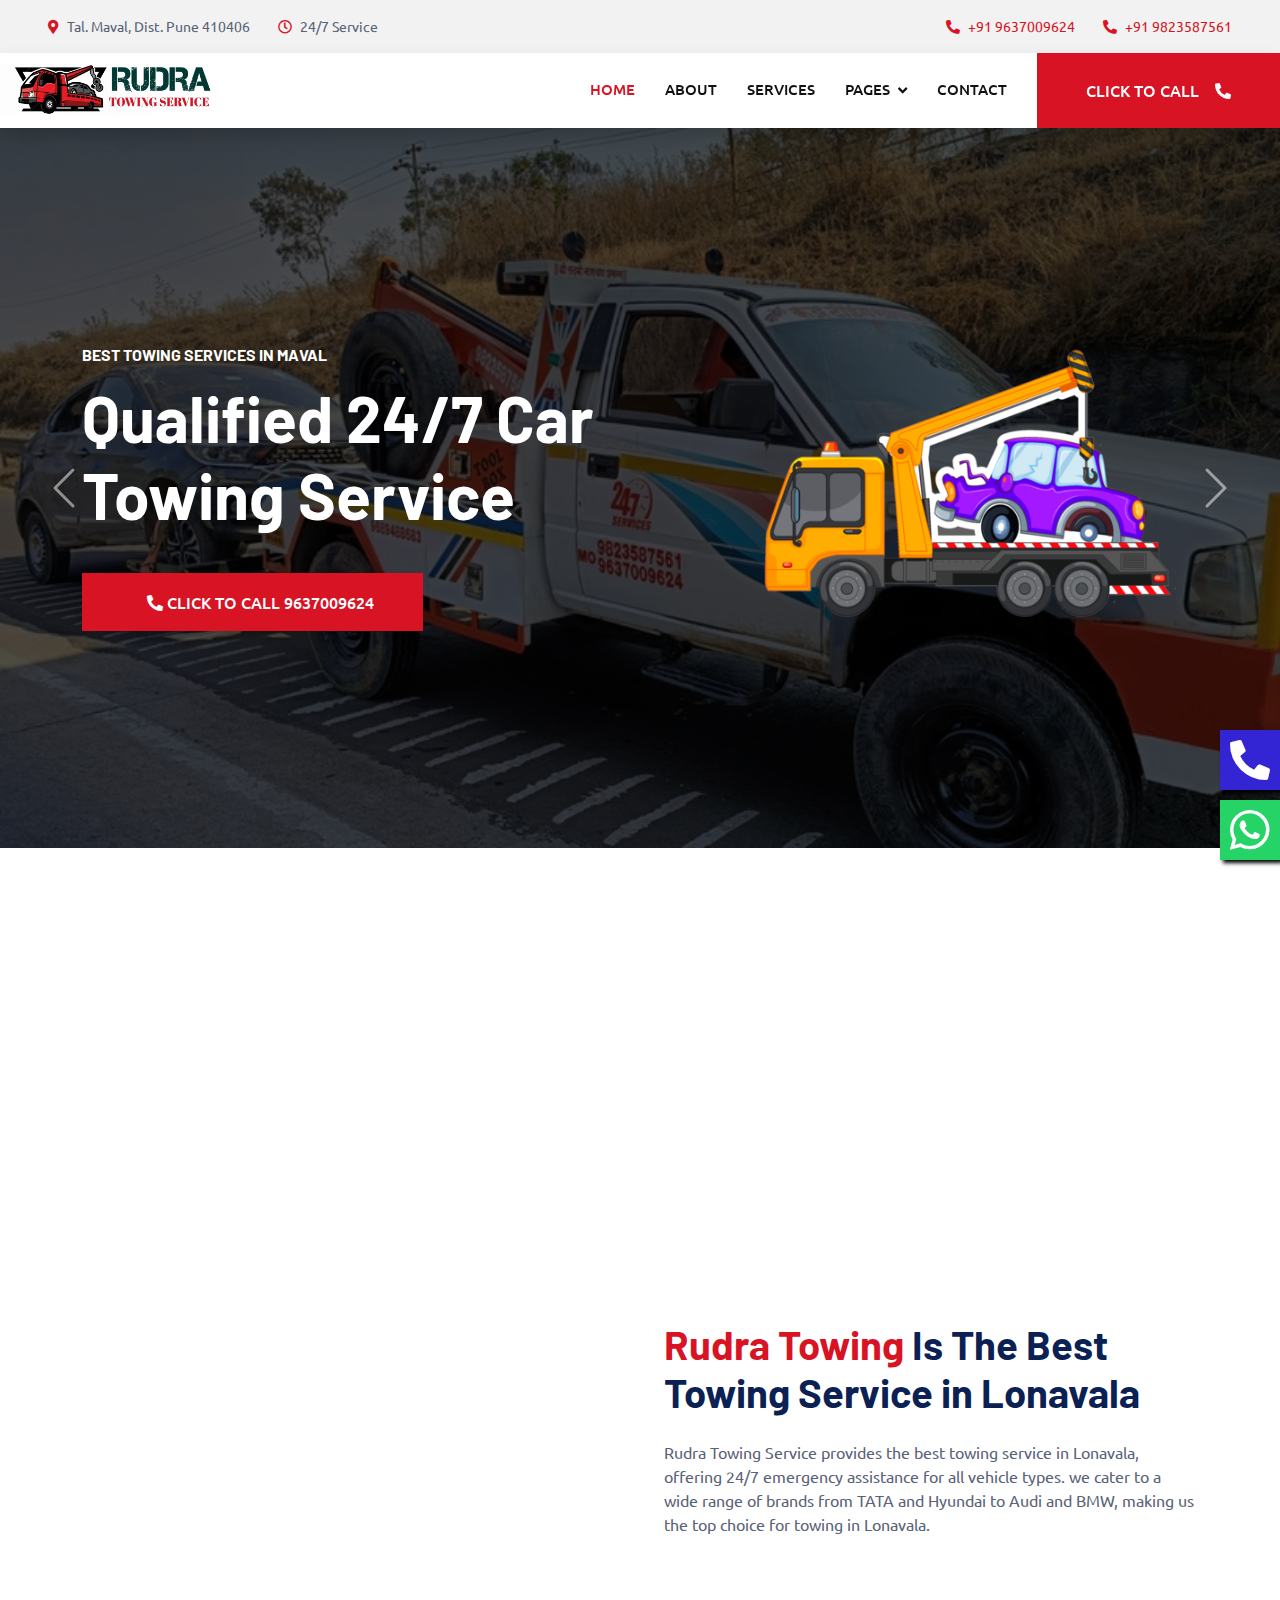
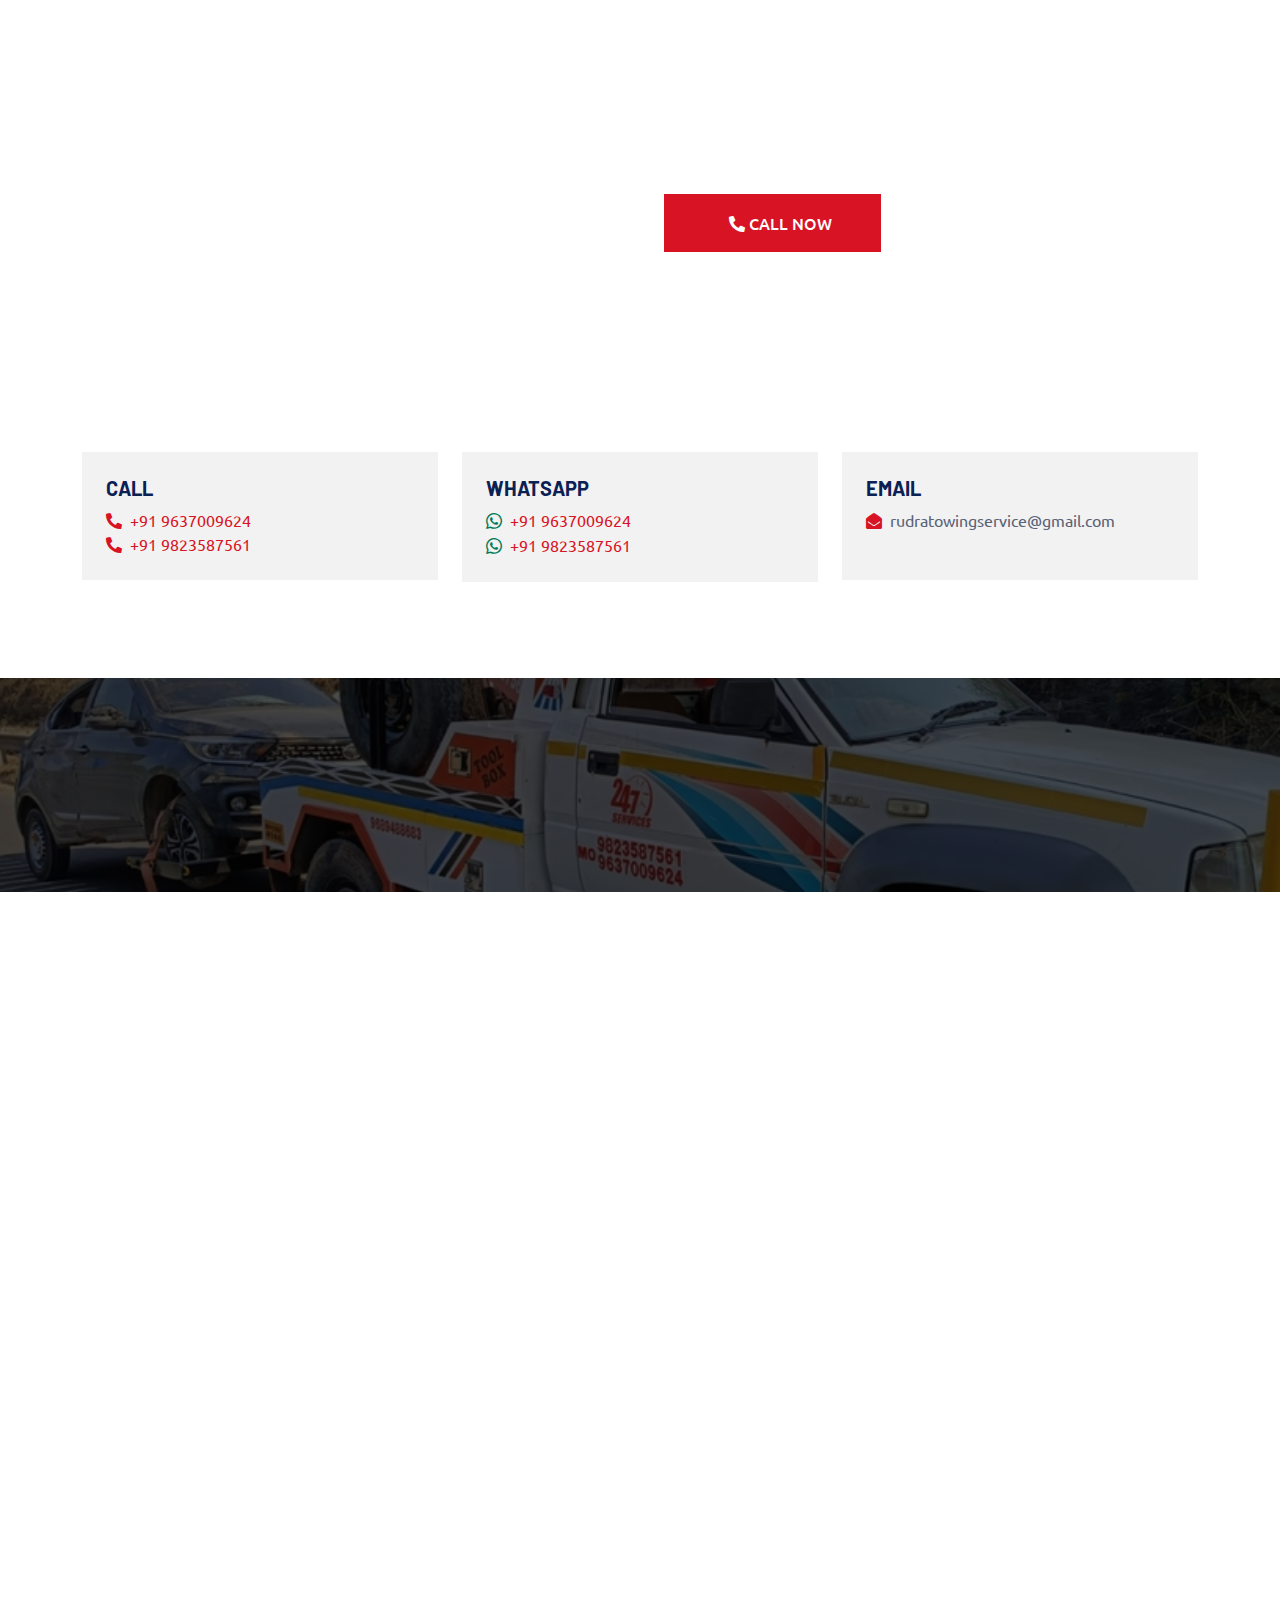
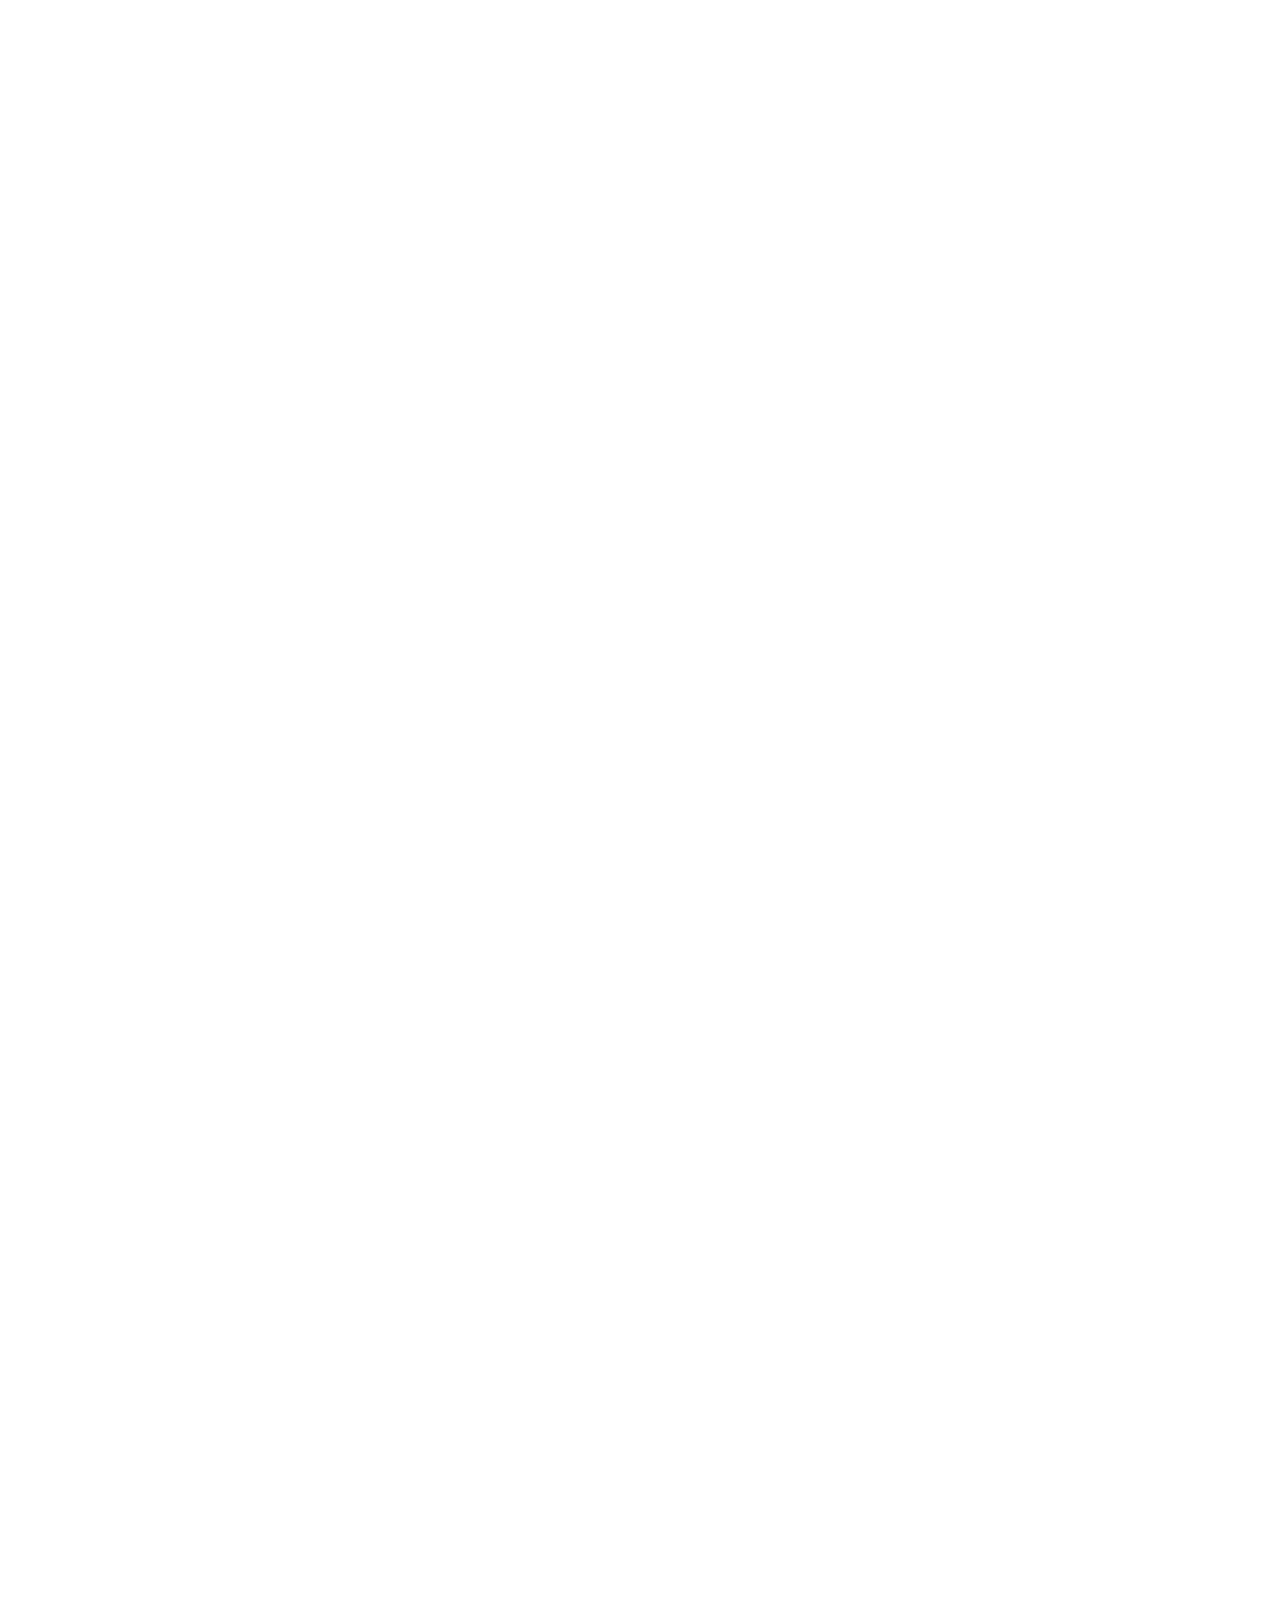
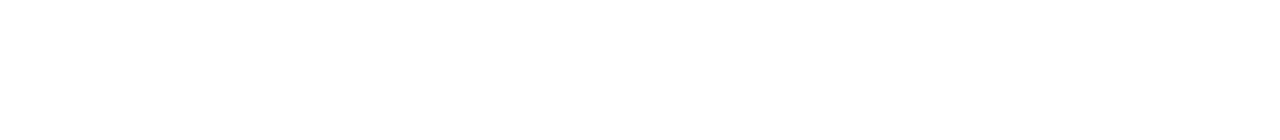
<file: index.html>
<!DOCTYPE html>
<html lang="en">

<head>
    <meta charset="utf-8">
    <title>Rudra Towing Services</title>
    <meta content="width=device-width, initial-scale=1.0" name="viewport">
    <meta content="" name="keywords">
    <meta content="" name="description">

    <!-- Favicon -->
    <link href="img/favicon.ico" rel="icon">

    <!-- Google Web Fonts -->
    <link rel="preconnect" href="https://fonts.googleapis.com">
    <link rel="preconnect" href="https://fonts.gstatic.com" crossorigin>
    <link href="https://fonts.googleapis.com/css2?family=Barlow:wght@600;700&family=Ubuntu:wght@400;500&display=swap" rel="stylesheet"> 

    <!-- Icon Font Stylesheet -->
    <link href="https://cdnjs.cloudflare.com/ajax/libs/font-awesome/5.10.0/css/all.min.css" rel="stylesheet">
    <link href="https://cdn.jsdelivr.net/npm/bootstrap-icons@1.4.1/font/bootstrap-icons.css" rel="stylesheet">

    <!-- Libraries Stylesheet -->
    <link href="lib/animate/animate.min.css" rel="stylesheet">
    <link href="lib/owlcarousel/assets/owl.carousel.min.css" rel="stylesheet">
    <link href="lib/tempusdominus/css/tempusdominus-bootstrap-4.min.css" rel="stylesheet" />

    <!-- Customized Bootstrap Stylesheet -->
    <link href="css/bootstrap.min.css" rel="stylesheet">

    <!-- Template Stylesheet -->
    <link href="css/style.css" rel="stylesheet">
</head>

<body>
    <!-- Spinner Start -->
    <div id="spinner" class="show bg-white position-fixed translate-middle w-100 vh-100 top-50 start-50 d-flex align-items-center justify-content-center">
        <div class="spinner-border text-primary" style="width: 3rem; height: 3rem;" role="status">
            <span class="sr-only">Loading...</span>
        </div>
    </div>
    <!-- Spinner End -->


    <!-- Topbar Start -->
    <div class="container-fluid bg-light p-0">
        <div class="row gx-0 d-none d-lg-flex">
            <div class="col-lg-7 px-5 text-start">
                <div class="h-100 d-inline-flex align-items-center py-3 me-4">
                    <small class="fa fa-map-marker-alt text-primary me-2"></small>
                    <small>Tal. Maval, Dist. Pune 410406</small>
                </div>
                <div class="h-100 d-inline-flex align-items-center py-3">
                    <small class="far fa-clock text-primary me-2"></small>
                    <small>24/7 Service</small>
                </div>
            </div>
            <div class="col-lg-5 px-5 text-end">
                <div class="h-100 d-inline-flex align-items-center py-3 me-4">
                    <small class="fa fa-phone-alt text-primary me-2"></small>
                    <small><a href="tel:9637009624">+91 9637009624 </a> </small>
                </div>
                <div class="h-100 d-inline-flex align-items-center py-3">
                    <small class="fa fa-phone-alt text-primary me-2"></small>
                    <small><a href="tel:9823587561">+91 9823587561 </a></small>
                </div>
            </div>
        </div>
    </div>
    <!-- Topbar End -->


    <!-- Navbar Start -->
    <nav class="navbar navbar-expand-lg bg-white navbar-light shadow sticky-top p-0">
        <a class="navbar-brand" href="index.php">
            <img src="img/logo.jpg" alt="..." height="60">
          </a>
        <button type="button" class="navbar-toggler me-4" data-bs-toggle="collapse" data-bs-target="#navbarCollapse">
            <span class="navbar-toggler-icon"></span>
        </button>
        <div class="collapse navbar-collapse" id="navbarCollapse">
            <div class="navbar-nav ms-auto p-4 p-lg-0">
                <a href="index.html" class="nav-item nav-link active">Home</a>
                <a href="about.html" class="nav-item nav-link">About</a>
                <a href="service.html" class="nav-item nav-link">Services</a>
                <div class="nav-item dropdown">
                    <a href="#" class="nav-link dropdown-toggle" data-bs-toggle="dropdown">Pages</a>
                    <div class="dropdown-menu fade-up m-0">
                        <a href="booking.html" class="dropdown-item">Booking</a>
                        <a href="testimonial.html" class="dropdown-item">Testimonial</a>
                    </div>
                </div>
                <a href="contact.html" class="nav-item nav-link">Contact</a>
            </div>
            <a href="tel:9637009624" class="btn btn-primary py-4 px-lg-5 ">Click To Call<i class="fa fa-phone-alt ms-3"></i></a>
        </div>
    </nav>
    <!-- Navbar End -->


    <!-- Carousel Start -->
    <div class="container-fluid p-0 mb-5">
        <div id="header-carousel" class="carousel slide" data-bs-ride="carousel">
            <div class="carousel-inner">
                <div class="carousel-item active">
                    <img class="w-100" src="img/carousel-bg-1.jpg" alt="Image">
                    <div class="carousel-caption d-flex align-items-center">
                        <div class="container">
                            <div class="row align-items-center justify-content-center justify-content-lg-start">
                                <div class="col-10 col-lg-7 text-center text-lg-start">
                                    <h6 class="text-white text-uppercase mb-3 animated slideInDown">Best Towing Services In Maval</h6>
                                    <h1 class="display-3 text-white mb-4 pb-3 animated slideInDown">
                                        Qualified 24/7 Car Towing Service
                                    </h1>
                                    <a href="tel:9637009624" class="btn btn-primary py-3 px-5 animated slideInDown"><i class="fa fa-phone-alt ms-3"></i>  Click to Call 9637009624 </a><br>
                                </div>
                                <div class="col-lg-5 d-none d-lg-flex animated zoomIn">
                                    <img class="img-fluid" src="img/carousel-1.png"  alt="">
                                </div>
                            </div>
                        </div>
                    </div>
                </div>
                <div class="carousel-item">
                    <img class="w-100" src="img/carousel-bg-2.jpg" alt="Image">
                    <div class="carousel-caption d-flex align-items-center">
                        <div class="container">
                            <div class="row align-items-center justify-content-center justify-content-lg-start">
                                <div class="col-10 col-lg-7 text-center text-lg-start">
                                    <h6 class="text-white text-uppercase mb-3 animated slideInDown">We provide Fastest Towing Service</h6>
                                    <h1 class="display-3 text-white mb-4 pb-3 animated slideInDown">Quick Come Towing Service</h1>
                                    <a href="tel:9823587561" class="btn btn-primary py-3 px-5 animated slideInDown"><i class="fa fa-phone-alt ms-3"></i>  Click to Call 9823587561 </a><br>
                                </div>
                                <div class="col-lg-5 d-none d-lg-flex animated zoomIn">
                                    <img class="img-fluid" src="img/carousel-2.png" alt="">
                                </div>
                            </div>
                        </div>
                    </div>
                </div>
            </div>
            <button class="carousel-control-prev" type="button" data-bs-target="#header-carousel"
                data-bs-slide="prev">
                <span class="carousel-control-prev-icon" aria-hidden="true"></span>
                <span class="visually-hidden">Previous</span>
            </button>
            <button class="carousel-control-next" type="button" data-bs-target="#header-carousel"
                data-bs-slide="next">
                <span class="carousel-control-next-icon" aria-hidden="true"></span>
                <span class="visually-hidden">Next</span>
            </button>
        </div>
    </div>
    <!-- Carousel End -->


    <!-- Service Start -->
    <div class="container-xxl py-5">
        <div class="container">
            <div class="row g-4">
                <div class="col-lg-4 col-md-6 wow fadeInUp" data-wow-delay="0.1s">
                    <div class="d-flex py-5 px-4">
                        <i class="fa fa-phone-alt fa-3x text-primary flex-shrink-0"></i>
                        <div class="ps-4">
                            <h5 class="mb-3">24/7 Service</h5>
                            <p>Emergency can knock your door anytime, due to our large network we provide you service 24×7.</p>
                            <a class="text-secondary border-bottom" href="">Read More</a>
                        </div>
                    </div>
                </div>
                <div class="col-lg-4 col-md-6 wow fadeInUp" data-wow-delay="0.3s">
                    <div class="d-flex bg-light py-5 px-4">
                        <i class="fa fa-users-cog fa-3x text-primary flex-shrink-0"></i>
                        <div class="ps-4">
                            <h5 class="mb-3">Modern Equipment</h5>
                            <p>We always use modern Equipments for safe and secure Towing Service.</p>
                            <a class="text-secondary border-bottom" href="">Read More</a>
                        </div>
                    </div>
                </div>
                <div class="col-lg-4 col-md-6 wow fadeInUp" data-wow-delay="0.5s">
                    <div class="d-flex py-5 px-4">
                        <i class="fa fa-tools fa-3x text-primary flex-shrink-0"></i>
                        <div class="ps-4">
                            <h5 class="mb-3">Expert Workers</h5>
                            <p>Our Experienced and well trained employees provide quality towing service. </p>
                            <a class="text-secondary border-bottom" href="">Read More</a>
                        </div>
                    </div>
                </div>
            </div>
        </div>
    </div>
    <!-- Service End -->

    <!-- About Start -->
    <div class="container-xxl py-5">
        <div class="container">
            <div class="row g-5">
                <div class="col-lg-6 pt-4" style="min-height: 400px;">
                    <div class="position-relative h-100 wow fadeIn" data-wow-delay="0.1s">
                        <img class="position-absolute img-fluid w-100 h-100" src="img/about.jpg" style="object-fit: cover;" alt="">
                        <div class="position-absolute top-0 end-0 mt-n4 me-n4 py-4 px-5" style="background: rgba(0, 0, 0, .08);">
                            <h1 class="display-4 text-white mb-0">11 <span class="fs-4">Years</span></h1>
                            <h4 class="text-white">Experience</h4>
                        </div>
                    </div>
                </div>
                <div class="col-lg-6">
                    <h6 class="text-primary text-uppercase"></h6>
                    <h1 class="mb-4"><span class="text-primary">Rudra Towing</span> Is The Best Towing Service in Lonavala</h1>
                    <p class="mb-4">Rudra Towing Service provides the best towing service in Lonavala, offering 24/7 emergency assistance for all vehicle types. we cater to a wide range of brands from TATA and Hyundai to Audi and BMW, making us the top choice for towing in Lonavala.</p>
                    <div class="row g-4 mb-3 pb-3">
                        <div class="col-12 wow fadeIn" data-wow-delay="0.1s">
                            <div class="d-flex">
                                <div class="bg-light d-flex flex-shrink-0 align-items-center justify-content-center mt-1" style="width: 45px; height: 45px;">
                                    <span class="fw-bold text-secondary">01</span>
                                </div>
                                <div class="ps-3">
                                    <h6>Prioritizing customer satisfaction</h6>
                                    <span>We give Priority to customer satisfaction.</span>
                                </div>
                            </div>
                        </div>
                        <div class="col-12 wow fadeIn" data-wow-delay="0.3s">
                            <div class="d-flex">
                                <div class="bg-light d-flex flex-shrink-0 align-items-center justify-content-center mt-1" style="width: 45px; height: 45px;">
                                    <span class="fw-bold text-secondary">02</span>
                                </div>
                                <div class="ps-3">
                                    <h6>Quick And Fast Delivery</h6>
                                    <span>We provide fastest Delivey of vehicle.</span>
                                </div>
                            </div>
                        </div>
                        <div class="col-12 wow fadeIn" data-wow-delay="0.5s">
                            <div class="d-flex">
                                <div class="bg-light d-flex flex-shrink-0 align-items-center justify-content-center mt-1" style="width: 45px; height: 45px;">
                                    <span class="fw-bold text-secondary">03</span>
                                </div>
                                <div class="ps-3">
                                    <h6>Affordable Services</h6>
                                    <span>We provoide towing service with cheaper rate.</span>
                                </div>
                            </div>
                        </div>
                    </div>
                    <a href="tel:9637009624" class="btn btn-primary py-3 px-5"><i class="fa fa-phone-alt ms-3"></i> Call Now</a>
                </div>
            </div>
        </div>
    </div>
    <!-- About End -->

    <!-- Contact Start -->

    <div class="container-xxl py-5">
        <div class="container">
            <div class="text-center wow fadeInUp" data-wow-delay="0.1s">
                <h6 class="text-primary text-uppercase"></h6>
                <h1 class="mb-5">Contact For Any Query</h1>
            </div>
            <div class="row g-4">
                <div class="col-12">
                    <div class="row gy-4">
                        <div class="col-md-4">
                            <div class="bg-light d-flex flex-column justify-content-center p-4">
                                <h5 class="text-uppercase">Call</h5>
                                <p class="m-0"><i class="fa fa-phone-alt text-primary me-2"></i><a href="tel:9637009624">+91 9637009624</a></p>
                                <p class="m-0"><i class="fa fa-phone-alt text-primary me-2"></i><a href="tel:9823587561">+91 9823587561</a></p>
                            </div>
                        </div>
                        <div class="col-md-4">
                            <div class="bg-light d-flex flex-column justify-content-center p-4">
                                <h5 class="text-uppercase">Whatsapp </h5>
                                <p class="m-0"><i class="bi bi-whatsapp  me-2" style="color: #007a56;"></i><a href="https://wa.me/9637009624">+91 9637009624</a></p>
                                <p class="m-0"><i class="bi bi-whatsapp  me-2" style="color: #007a56;"></i><a href="https://wa.me/9823587561">+91 9823587561</a></p>
                                
                            </div>
                        </div>
                        <div class="col-md-4">
                            <div class="bg-light d-flex flex-column justify-content-center p-4">
                                <h5 class="text-uppercase">Email</h5>
                                <p class="m-0"><i class="fa fa-envelope-open text-primary me-2"></i>rudratowingservice@gmail.com</p>
                                <br>
                            </div>
                        </div>
                    </div>
                </div>
            </div>
        </div>
    </div>

    <!-- Contact End -->

    <!-- Fact Start -->
    <div class="container-fluid fact bg-dark my-5 py-5">
        <div class="container">
            <div class="row g-4">
                <div class="col-md-6 col-lg-3 text-center wow fadeIn" data-wow-delay="0.1s">
                    <i class="fa fa-certificate fa-2x text-white mb-2"></i>
                    <h2 class="text-white mb-2" data-toggle="counter-up">11</h2>
                    <p class="text-white mb-0">Years Experience</p>
                </div>
                <div class="col-md-6 col-lg-3 text-center wow fadeIn" data-wow-delay="0.3s">
                    <i class="bi bi-google fa-2x text-white mb-3"></i>
                    <h2 class="text-white mb-2" data-toggle="counter-up">4.9</h2>
                    <p class="text-white mb-0">Google Rating</p>
                </div>
                <div class="col-md-6 col-lg-3 text-center wow fadeIn" data-wow-delay="0.5s">
                    <i class="fa fa-users fa-2x text-white mb-3"></i>
                    <h2 class="text-white mb-2" data-toggle="counter-up">970</h2>
                    <p class="text-white mb-0">Satisfied Clients</p>
                </div>
                <div class="col-md-6 col-lg-3 text-center wow fadeIn" data-wow-delay="0.7s">
                    <i class="fa fa-star fa-2x text-white mb-3"></i>
                    <h2 class="text-white mb-2" data-toggle="counter-up">1</h2>
                    <p class="text-white mb-0">Ranking </p>
                </div>
            </div>
        </div>
    </div>
    <!-- Fact End -->
   

    <!-- Service Start -->
    <div class="container-xxl service py-5">
        <div class="container">
            <div class="text-center wow fadeInUp" data-wow-delay="0.1s">
                <h6 class="text-primary text-uppercase"></h6>
                <h1 class="mb-5">Explore Our Services</h1>
            </div>
            <div class="row g-4 wow fadeInUp" data-wow-delay="0.3s">
                <div class="col-lg-4">
                    <div class="nav w-100 nav-pills me-4">
                        <button class="nav-link w-100 d-flex align-items-center text-start p-4 mb-4 active" data-bs-toggle="pill" data-bs-target="#tab-pane-1" type="button">
                            <i class="fa fa-car-side fa-2x me-3"></i>
                            <h4 class="m-0">Hydraulic Towing</h4>
                        </button>
                        <button class="nav-link w-100 d-flex align-items-center text-start p-4 mb-4" data-bs-toggle="pill" data-bs-target="#tab-pane-2" type="button">
                            <i class="fa fa-car fa-2x me-3"></i>
                            <h4 class="m-0">Breakdown Service</h4>
                        </button>
                        <button class="nav-link w-100 d-flex align-items-center text-start p-4 mb-4" data-bs-toggle="pill" data-bs-target="#tab-pane-3" type="button">
                            <i class="fa fa-cog fa-2x me-3"></i>
                            <h4 class="m-0">Underlift Towing</h4>
                        </button>
                        <button class="nav-link w-100 d-flex align-items-center text-start p-4 mb-0" data-bs-toggle="pill" data-bs-target="#tab-pane-4" type="button">
                            <i class="fa fa-oil-can fa-2x me-3"></i>
                            <h4 class="m-0">Flatbed Towing</h4>
                        </button>
                    </div>
                </div>
                <div class="col-lg-8">
                    <div class="tab-content w-100">
                        <div class="tab-pane fade show active" id="tab-pane-1">
                            <div class="row g-4">
                                <div class="col-md-6" style="min-height: 350px;">
                                    <div class="position-relative h-100">
                                        <img class="position-absolute img-fluid w-100 h-100" src="img/service-1.jpeg"
                                            style="object-fit: cover; width: 40%;" alt="">
                                    </div>
                                </div>
                                <div class="col-md-6">
                                    <h3 class="mb-3">11 Years Of Experience In Towing Servicing</h3>
                                    <p class="mb-4">Our highly trained team ensures the safety and reliability of a wide range of brands, from TATA and Hyundai to Audi and BMW, delivering prompt and dependable service every time.





                                    </p>
                                    <p><i class="fa fa-check text-success me-3"></i>Quality Servicing</p>
                                    <p><i class="fa fa-check text-success me-3"></i>Expert Workers</p>
                                    <p><i class="fa fa-check text-success me-3"></i>Modern Equipment</p>
                                    <a href="tel:9637009624" class="btn btn-primary py-3 px-5 mt-3"><i class="fa fa-phone-alt ms-3"></i> Call Now</i></a>
                                </div>
                            </div>
                        </div>
                        <div class="tab-pane fade" id="tab-pane-2">
                            <div class="row g-4">
                                <div class="col-md-6" style="min-height: 350px;">
                                    <div class="position-relative h-100">
                                        <img class="position-absolute img-fluid w-100 h-100" src="img/service-2.jpeg"
                                            style="object-fit: cover;" alt="">
                                    </div>
                                </div>
                                <div class="col-md-6">
                                    <h3 class="mb-3">11 Years Of Experience In Auto Servicing</h3>
                                    <p class="mb-4">Tempor erat elitr rebum at clita. Diam dolor diam ipsum sit. Aliqu diam amet diam et eos. Clita erat ipsum et lorem et sit, sed stet lorem sit clita duo justo magna dolore erat amet</p>
                                    <p><i class="fa fa-check text-success me-3"></i>Quality Servicing</p>
                                    <p><i class="fa fa-check text-success me-3"></i>Expert Workers</p>
                                    <p><i class="fa fa-check text-success me-3"></i>Modern Equipment</p>
                                    <a href="tel:9637009624" class="btn btn-primary py-3 px-5 mt-3"><i class="fa fa-phone-alt ms-3"></i> Call Now</i></a>
                                </div>
                            </div>
                        </div>
                        <div class="tab-pane fade" id="tab-pane-3">
                            <div class="row g-4">
                                <div class="col-md-6" style="min-height: 350px;">
                                    <div class="position-relative h-100">
                                        <img class="position-absolute img-fluid w-100 h-100" src="img/service-3.jpeg"
                                            style="object-fit: cover;" alt="">
                                    </div>
                                </div>
                                <div class="col-md-6">
                                    <h3 class="mb-3">11 Years Of Experience In Auto Servicing</h3>
                                    <p class="mb-4">Tempor erat elitr rebum at clita. Diam dolor diam ipsum sit. Aliqu diam amet diam et eos. Clita erat ipsum et lorem et sit, sed stet lorem sit clita duo justo magna dolore erat amet</p>
                                    <p><i class="fa fa-check text-success me-3"></i>Quality Servicing</p>
                                    <p><i class="fa fa-check text-success me-3"></i>Expert Workers</p>
                                    <p><i class="fa fa-check text-success me-3"></i>Modern Equipment</p>
                                    <a href="tel:9637009624" class="btn btn-primary py-3 px-5 mt-3"><i class="fa fa-phone-alt ms-3"></i> Call Now</i></a>
                                </div>
                            </div>
                        </div>
                        <div class="tab-pane fade" id="tab-pane-4">
                            <div class="row g-4">
                                <div class="col-md-6" style="min-height: 350px;">
                                    <div class="position-relative h-100">
                                        <img class="position-absolute img-fluid w-100 h-100" src="img/service-4.jpeg"
                                            style="object-fit: cover;" alt="">
                                    </div>
                                </div>
                                <div class="col-md-6">
                                    <h3 class="mb-3">11 Years Of Experience In Auto Servicing</h3>
                                    <p class="mb-4">Tempor erat elitr rebum at clita. Diam dolor diam ipsum sit. Aliqu diam amet diam et eos. Clita erat ipsum et lorem et sit, sed stet lorem sit clita duo justo magna dolore erat amet</p>
                                    <p><i class="fa fa-check text-success me-3"></i>Quality Servicing</p>
                                    <p><i class="fa fa-check text-success me-3"></i>Expert Workers</p>
                                    <p><i class="fa fa-check text-success me-3"></i>Modern Equipment</p>
                                    <a href="tel:9637009624" class="btn btn-primary py-3 px-5 mt-3"><i class="fa fa-phone-alt ms-3"></i> Call Now</i></a>
                                </div>
                            </div>
                        </div>
                    </div>
                </div>
            </div>
        </div>
    </div>
    <!-- Service End -->


    <!-- Booking Start -->
    <div class="container-fluid bg-secondary booking my-5 wow fadeInUp" data-wow-delay="0.1s">
        <div class="container">
            <div class="row gx-5">
                <div class="col-lg-6 py-5">
                    <div class="py-5">
                        <h1 class="text-white mb-4">You're not alone, We'll be right there for you</h1>
                        <h4 style="color:aliceblue">24 hours on-spot roadside assistance</h4>
                        <p class="text-white mb-0">Rudra Towing Service is a trusted partner for all types of vehicle towing in Lonavala, Kamsheth, Pune Express way, and Pavan Maval. Offering 24/7 assistance, we provide a comprehensive range of services,  specialized towing options like flatbed and underlift towing. Our professional and well-trained team ensures maximum safety and security during every operation. Whether you require roadside assistance or long-distance towing, Rudra Towing Service is dedicated to providing prompt, dependable, and high-quality service throughout Maval.</p>
                    </div>
                </div>
                <div class="col-lg-6">
                    <div class="bg-primary h-100 d-flex flex-column justify-content-center text-center p-5 wow zoomIn" data-wow-delay="0.6s">
                        <h1 class="text-white mb-4">Book For A Service</h1>
                        <form name="whatsappForm" id="whatsappForm">
                            <div class="row g-3">
                                <div class="col-12 col-sm-6">
                                    <input type="text" id="name" class="form-control border-0" placeholder="Your Name" style="height: 55px;">
                                </div>
                                <div class="col-12 col-sm-6">
                                    <input type="number" id="phone" class="form-control border-0" placeholder="Your phone No " style="height: 55px;">
                                </div>
                                <div class="col-12 col-sm-6">
                                    <select id="service" class="form-select border-0" style="height: 55px;">
                                        <option selected>Select A Service</option>
                                        <option value="Car Towing">Car Towing</option>
                                        <option value="Breakdown">Breakdown</option>
                                    </select>
                                </div>
                                <div class="col-12 col-sm-6">
                                    <div class="date" data-target-input="nearest">
                                        <input type="text" id="date1"
                                            class="form-control border-0 datetimepicker-input"
                                            placeholder="Service Date" data-target="#date1" data-toggle="datetimepicker" style="height: 55px;">
                                    </div>
                                </div>
                                <div class="col-12">
                                    <textarea id ="msg" class="form-control border-0" placeholder="Special Request"></textarea>
                                </div>
                                <div class="col-12">
                                    <button class="btn btn-secondary w-100 py-3" type="submit">Book Now</button>
                                </div>
                            </div>
                        </form>
                    </div>
                </div>
            </div>
        </div>
    </div>
    <!-- Booking End -->


    <!-- Testimonial Start -->
    <div class="container-xxl py-5 wow fadeInUp" data-wow-delay="0.1s">
        <div class="container">
            <div class="text-center">
                <h6 class="text-primary text-uppercase"></h6>
                <h1 class="mb-5">Our Clients Say!</h1>
            </div>
            <div class="owl-carousel testimonial-carousel position-relative">
                <div class="testimonial-item text-center">
                    <h5 class="mb-0">Rajesh Patil</h5>
                    <p></p>
                    <div class="testimonial-text bg-light text-center p-4">
                    <p class="mb-0">"Rudra Towing Service provided exceptional help when my car broke down in Lonavala. Their team was prompt, professional, and ensured my vehicle was safely towed. Highly recommend their 24/7 service!"</p>
                    </div>
                </div>
                <div class="testimonial-item text-center">
                    <h5 class="mb-0">Anjali Agarwal</h5>
                    <p></p>
                    <div class="testimonial-text bg-light text-center p-4">
                    <p class="mb-0">"Outstanding service! The technicians were knowledgeable and fixed my bike's issue on the spot. Great experience with Rudra Towing Service!"</p>
                    </div>
                </div>
                <div class="testimonial-item text-center">

                    <h5 class="mb-0">Vikram Singh</h5>
                    <p></p>
                    <div class="testimonial-text bg-light text-center p-4">
                    <p class="mb-0">"Best towing service I've ever used. The team was quick to respond and handled my Audi with great care. Thanks, Rudra Towing Service!"</p>
                    </div>
                </div>
                <div class="testimonial-item text-center">
                    <h5 class="mb-0">Chandan Rajput</h5>
                    <p></p>
                    <div class="testimonial-text bg-light text-center p-4">
                    <p class="mb-0">"Highly satisfied with Rudra Towing Service. They arrived promptly, provided excellent roadside assistance, and made a stressful situation much easier."</p>
                    </div>
                </div>
            </div>
        </div>
    </div>
    <!-- Testimonial End -->

<!------------------------------------------------------------------- Floatig contact Section ------------------------------------------------------------------->

    <div class="whatsapp">
        <a href="https://api.whatsapp.com/send?phone=+91 9637009624&text=Hello,%20I%20found%20you%20on%20google.%20I%20would%20like%20to%20get%20more%20information%20about%20Towing%20Service." class="floating" target="_blank">
            <i class="bi bi-whatsapp fab-icon" style="font-size: 2.5em"></i>
        </a>
    </div>
    <div class="call_float">
        <a href="tel:9637009624" class="floating" target="_blank">
            <i class="fa fa-phone-alt fab-icon"></i>
        </a>
      </div>
    

    <!-- Footer Start -->
    <div class="container-fluid bg-dark text-light footer pt-5 mt-5 wow fadeIn" data-wow-delay="0.1s">
        <div class="container py-5">
            <div class="row g-5">
                <div class="col-lg-3 col-md-6">
                    <h4 class="text-light mb-4">Address</h4>
                    <p class="mb-2"><i class="fa fa-map-marker-alt me-3"></i>Tal. Maval, Dist. Pune 410406</p>
                    <p class="mb-2"><i class="fa fa-phone-alt me-3"></i>+91 9637009624 | +91 9823587561</p>
                    <p class="mb-2"><i class="fa fa-envelope me-3"></i>info@example.com</p>
                    <div class="d-flex pt-2">
                        <a class="btn btn-outline-light btn-social" href=""><i class="fab fa-twitter"></i></a>
                        <a class="btn btn-outline-light btn-social" href=""><i class="fab fa-facebook-f"></i></a>
                        <a class="btn btn-outline-light btn-social" href=""><i class="fab fa-youtube"></i></a>
                        <a class="btn btn-outline-light btn-social" href=""><i class="fab fa-linkedin-in"></i></a>
                    </div>
                </div>
                <div class="col-lg-3 col-md-6">
                    <h4 class="text-light mb-4">Opening Hours</h4>
                    <h6 class="text-light">Monday - Sunday:</h6>
                    <p class="mb-4">24 Hours</p>
                    <h2 style="color: aliceblue;">24/7</h2>
                    <h4 style="color: aliceblue;"> Towing Service</h4>
                </div>
                <div class="col-lg-3 col-md-6">
                    <h4 class="text-light mb-4">Services</h4>
                    <a class="btn btn-link" href="">Car Towing</a>
                    <a class="btn btn-link" href="">Breakdown Service</a>
                    <a class="btn btn-link" href="">Underlift Towing</a>
                    <a class="btn btn-link" href="">Emergency Service</a>
                    <a class="btn btn-link" href="">Vehicle Battery</a>
                </div>
                <div class="col-lg-3 col-md-6">
                    <h4 class="text-light mb-4">More</h4>
                    <p>We provide 24/7 365 Days Towing Service and ensure that our customers get their vehicles towed within 15 minutes of the call.
                        We have over 10+ years of experience in providing damage proof towing service to our customers. Our team is trained by professionals to provide reliable and fast towing services to all our customers.</p>
                    <div class="position-relative mx-auto" style="max-width: 400px;">
                        <a href="tel:9823587561" class="btn btn-primary py-3 px-5 mt-3"><i class="fa fa-phone-alt ms-3"></i> Call Now</i></a>
                        
                    </div>
                </div>
            </div>
        </div>
        <div class="container">
            <div class="copyright">
                <div class="row">
                    <div class="col-md-6 text-center text-md-start mb-3 mb-md-0">
                        &copy; <a class="border-bottom" href="#">rudratowing.com</a>, All Right Reserved.

                        <!--/*** This template is free as long as you keep the footer author’s credit link/attribution link/backlink. If you'd like to use the template without the footer author’s credit link/attribution link/backlink, you can purchase the Credit Removal License from "https://htmlcodex.com/credit-removal". Thank you for your support. ***/-->
                        Designed By <a class="border-bottom" href="">idealcore</a>
                        <br>Distributed By: <a class="border-bottom" href="" target="_blank">shubham</a>
                    </div>
                    <div class="col-md-6 text-center text-md-end">
                        <div class="footer-menu">
                            <a href="#">Home</a> 
                            <a href="#">Cookies</a>
                            <a href="#">Help</a>
                            <a href="#S">FQAs</a>
                        </div>
                    </div>
                </div>
            </div>
        </div>
    </div>
    <!-- Footer End -->


    <!-- Back to Top 
    <a href="#" class="btn btn-lg btn-primary btn-lg-square back-to-top"><i class="bi bi-arrow-up"></i></a>-->


    <!-- JavaScript Libraries -->
    <script src="whatmsg.js"></script>
    <script src="https://code.jquery.com/jquery-3.4.1.min.js"></script>
    <script src="https://cdn.jsdelivr.net/npm/bootstrap@5.0.0/dist/js/bootstrap.bundle.min.js"></script>
    <script src="lib/wow/wow.min.js"></script>
    <script src="lib/easing/easing.min.js"></script>
    <script src="lib/waypoints/waypoints.min.js"></script>
    <script src="lib/counterup/counterup.min.js"></script>
    <script src="lib/owlcarousel/owl.carousel.min.js"></script>
    <script src="lib/tempusdominus/js/moment.min.js"></script>
    <script src="lib/tempusdominus/js/moment-timezone.min.js"></script>
    <script src="lib/tempusdominus/js/tempusdominus-bootstrap-4.min.js"></script>

    <!-- Template Javascript -->
    <script src="js/main.js"></script>
</body>

</html>
</file>
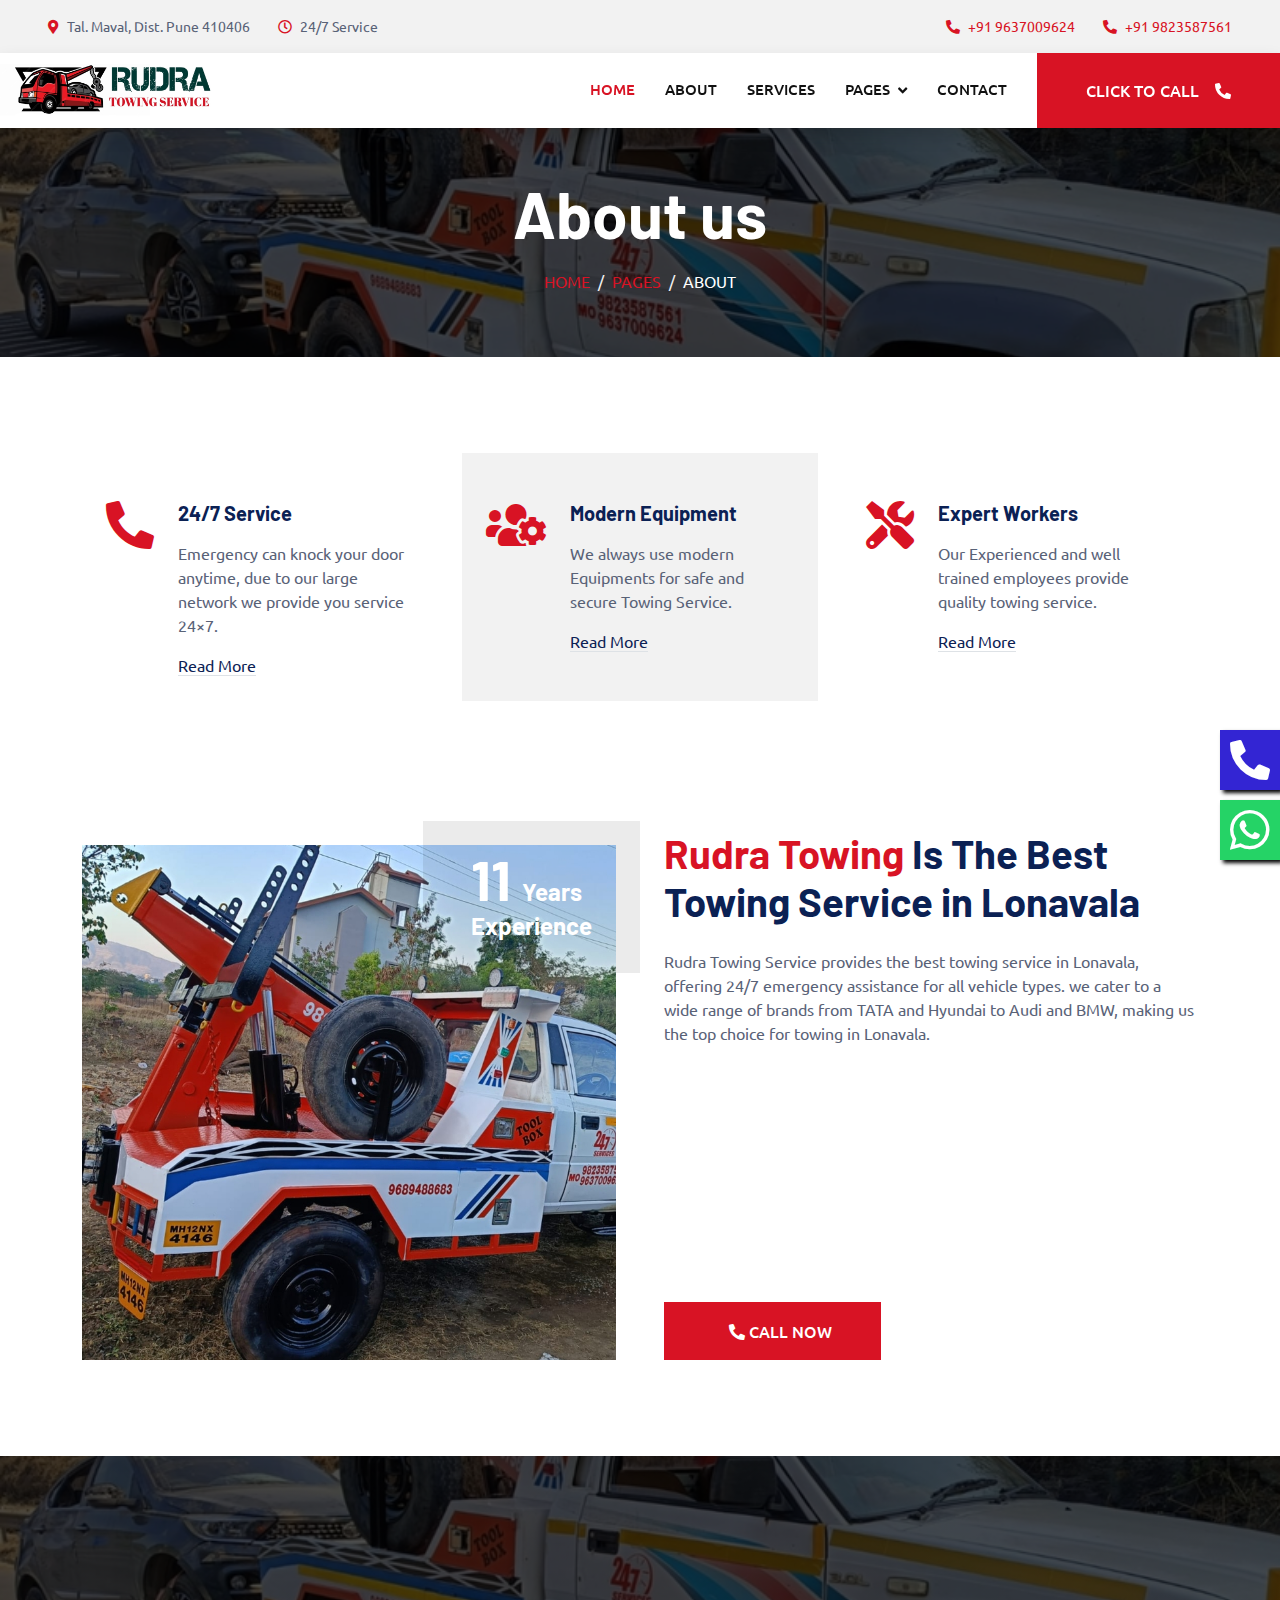
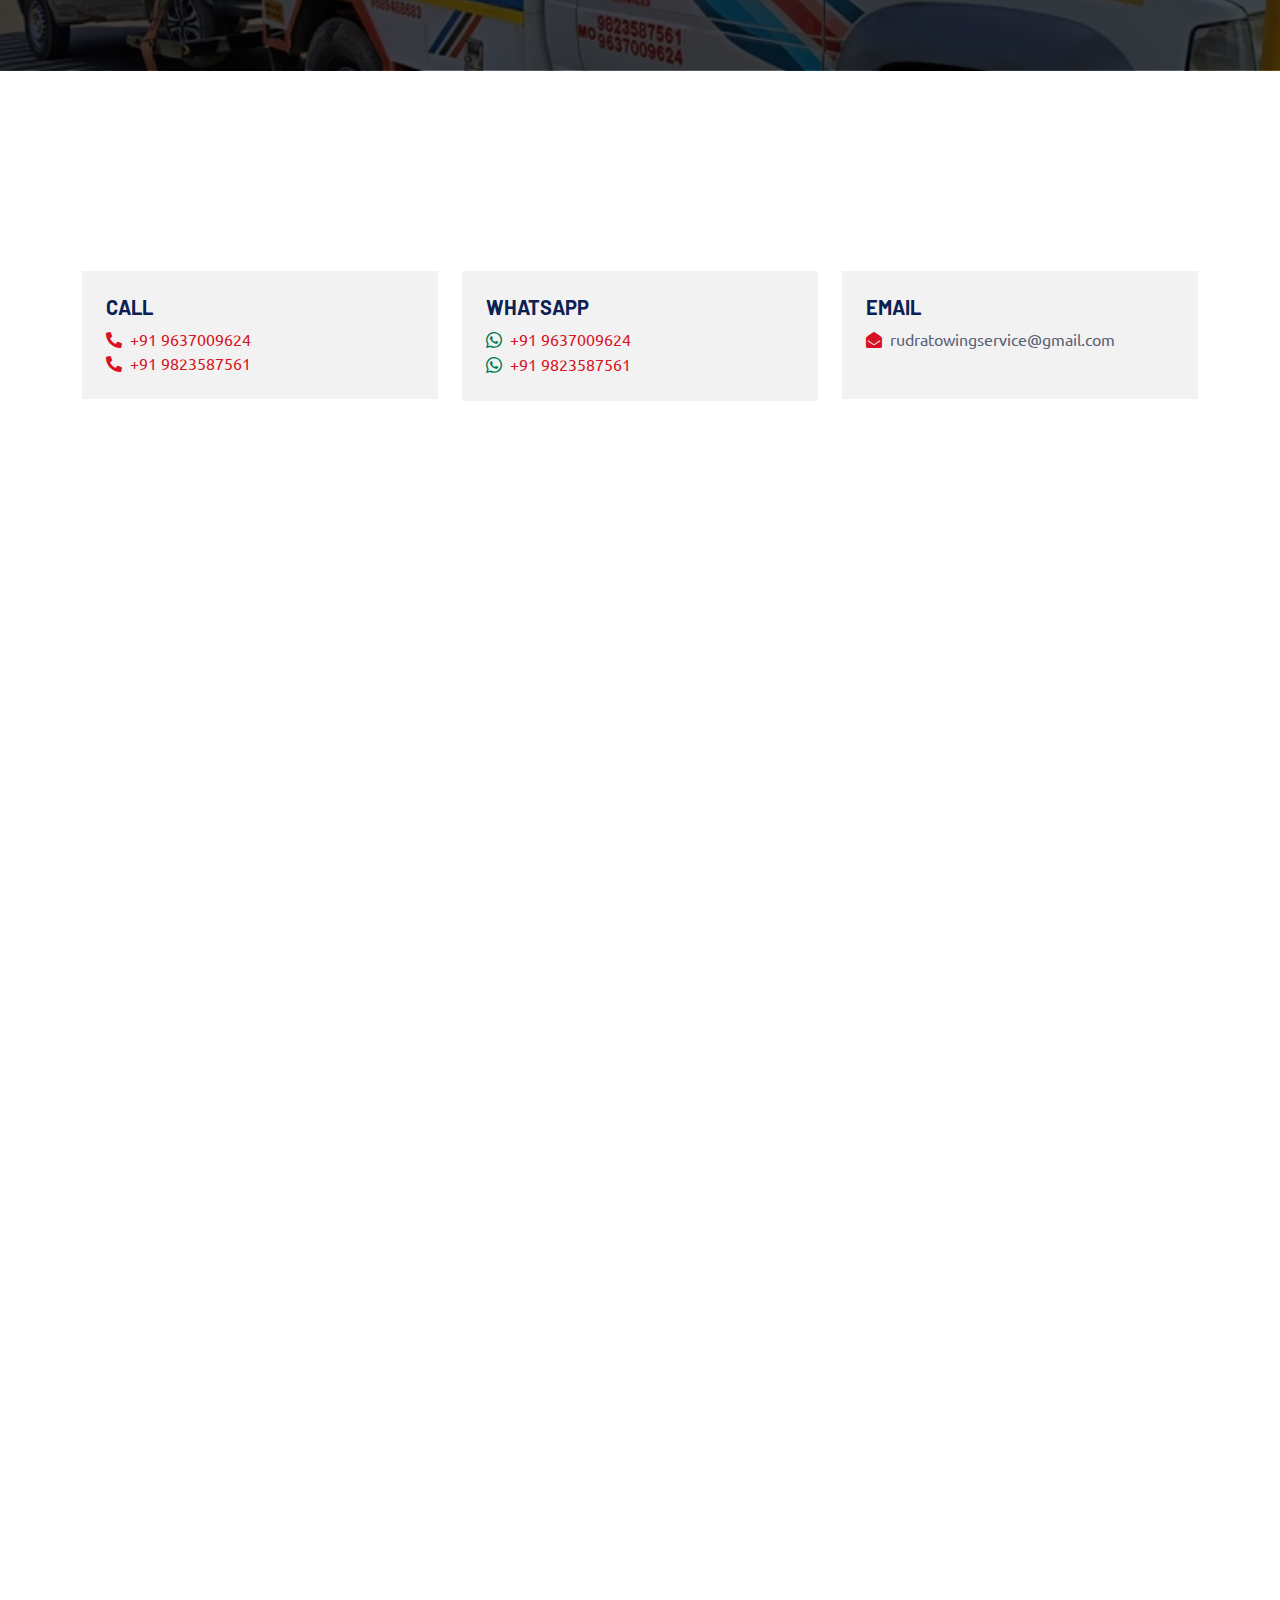
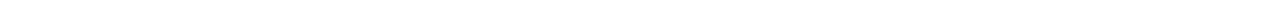
<file: about.html>
<!DOCTYPE html>
<html lang="en">

<head>
    <meta charset="utf-8">
    <title>Rudra Towing Services</title>
    <meta content="width=device-width, initial-scale=1.0" name="viewport">
    <meta content="" name="keywords">
    <meta content="" name="description">

    <!-- Favicon -->
    <link href="img/favicon.ico" rel="icon">

    <!-- Google Web Fonts -->
    <link rel="preconnect" href="https://fonts.googleapis.com">
    <link rel="preconnect" href="https://fonts.gstatic.com" crossorigin>
    <link href="https://fonts.googleapis.com/css2?family=Barlow:wght@600;700&family=Ubuntu:wght@400;500&display=swap" rel="stylesheet"> 

    <!-- Icon Font Stylesheet -->
    <link href="https://cdnjs.cloudflare.com/ajax/libs/font-awesome/5.10.0/css/all.min.css" rel="stylesheet">
    <link href="https://cdn.jsdelivr.net/npm/bootstrap-icons@1.4.1/font/bootstrap-icons.css" rel="stylesheet">

    <!-- Libraries Stylesheet -->
    <link href="lib/animate/animate.min.css" rel="stylesheet">
    <link href="lib/owlcarousel/assets/owl.carousel.min.css" rel="stylesheet">
    <link href="lib/tempusdominus/css/tempusdominus-bootstrap-4.min.css" rel="stylesheet" />

    <!-- Customized Bootstrap Stylesheet -->
    <link href="css/bootstrap.min.css" rel="stylesheet">

    <!-- Template Stylesheet -->
    <link href="css/style.css" rel="stylesheet">
</head>

<body>
    <!-- Spinner Start -->
    <div id="spinner" class="show bg-white position-fixed translate-middle w-100 vh-100 top-50 start-50 d-flex align-items-center justify-content-center">
        <div class="spinner-border text-primary" style="width: 3rem; height: 3rem;" role="status">
            <span class="sr-only">Loading...</span>
        </div>
    </div>
    <!-- Spinner End -->


     <!-- Topbar Start -->
     <div class="container-fluid bg-light p-0">
        <div class="row gx-0 d-none d-lg-flex">
            <div class="col-lg-7 px-5 text-start">
                <div class="h-100 d-inline-flex align-items-center py-3 me-4">
                    <small class="fa fa-map-marker-alt text-primary me-2"></small>
                    <small>Tal. Maval, Dist. Pune 410406</small>
                </div>
                <div class="h-100 d-inline-flex align-items-center py-3">
                    <small class="far fa-clock text-primary me-2"></small>
                    <small>24/7 Service</small>
                </div>
            </div>
            <div class="col-lg-5 px-5 text-end">
                <div class="h-100 d-inline-flex align-items-center py-3 me-4">
                    <small class="fa fa-phone-alt text-primary me-2"></small>
                    <small><a href="tel:9637009624">+91 9637009624 </a> </small>
                </div>
                <div class="h-100 d-inline-flex align-items-center py-3">
                    <small class="fa fa-phone-alt text-primary me-2"></small>
                    <small><a href="tel:9823587561">+91 9823587561 </a></small>
                </div>
            </div>
        </div>
    </div>
    <!-- Topbar End -->


    <!-- Navbar Start -->
    <nav class="navbar navbar-expand-lg bg-white navbar-light shadow sticky-top p-0">
        <a class="navbar-brand" href="index.php">
            <img src="img/logo.jpg" alt="..." height="60">
          </a>
        <button type="button" class="navbar-toggler me-4" data-bs-toggle="collapse" data-bs-target="#navbarCollapse">
            <span class="navbar-toggler-icon"></span>
        </button>
        <div class="collapse navbar-collapse" id="navbarCollapse">
            <div class="navbar-nav ms-auto p-4 p-lg-0">
                <a href="index.html" class="nav-item nav-link active">Home</a>
                <a href="about.html" class="nav-item nav-link">About</a>
                <a href="service.html" class="nav-item nav-link">Services</a>
                <div class="nav-item dropdown">
                    <a href="#" class="nav-link dropdown-toggle" data-bs-toggle="dropdown">Pages</a>
                    <div class="dropdown-menu fade-up m-0">
                        <a href="booking.html" class="dropdown-item">Booking</a>
                        <a href="testimonial.html" class="dropdown-item">Testimonial</a>
                    </div>
                </div>
                <a href="contact.html" class="nav-item nav-link">Contact</a>
            </div>
            <a href="tel:9637009624" class="btn btn-primary py-4 px-lg-5 ">Click To Call<i class="fa fa-phone-alt ms-3"></i></a>
        </div>
    </nav>
    <!-- Navbar End -->

    <!-- Page Header Start -->
    <div class="container-fluid page-header mb-5 p-0" style="background-image: url(img/carousel-bg-1.jpg);">
        <div class="container-fluid page-header-inner py-5">
            <div class="container text-center">
                <h1 class="display-3 text-white mb-3 animated slideInDown">About us</h1>
                <nav aria-label="breadcrumb">
                    <ol class="breadcrumb justify-content-center text-uppercase">
                        <li class="breadcrumb-item"><a href="#">Home</a></li>
                        <li class="breadcrumb-item"><a href="#">Pages</a></li>
                        <li class="breadcrumb-item text-white active" aria-current="page">About</li>
                    </ol>
                </nav>
            </div>
        </div>
    </div>
    <!-- Page Header End -->

       <!-- Service Start -->
       <div class="container-xxl py-5">
        <div class="container">
            <div class="row g-4">
                <div class="col-lg-4 col-md-6 wow fadeInUp" data-wow-delay="0.1s">
                    <div class="d-flex py-5 px-4">
                        <i class="fa fa-phone-alt fa-3x text-primary flex-shrink-0"></i>
                        <div class="ps-4">
                            <h5 class="mb-3">24/7 Service</h5>
                            <p>Emergency can knock your door anytime, due to our large network we provide you service 24×7.</p>
                            <a class="text-secondary border-bottom" href="">Read More</a>
                        </div>
                    </div>
                </div>
                <div class="col-lg-4 col-md-6 wow fadeInUp" data-wow-delay="0.3s">
                    <div class="d-flex bg-light py-5 px-4">
                        <i class="fa fa-users-cog fa-3x text-primary flex-shrink-0"></i>
                        <div class="ps-4">
                            <h5 class="mb-3">Modern Equipment</h5>
                            <p>We always use modern Equipments for safe and secure Towing Service.</p>
                            <a class="text-secondary border-bottom" href="">Read More</a>
                        </div>
                    </div>
                </div>
                <div class="col-lg-4 col-md-6 wow fadeInUp" data-wow-delay="0.5s">
                    <div class="d-flex py-5 px-4">
                        <i class="fa fa-tools fa-3x text-primary flex-shrink-0"></i>
                        <div class="ps-4">
                            <h5 class="mb-3">Expert Workers</h5>
                            <p>Our Experienced and well trained employees provide quality towing service. </p>
                            <a class="text-secondary border-bottom" href="">Read More</a>
                        </div>
                    </div>
                </div>
            </div>
        </div>
    </div>
    <!-- Service End -->

    <!-- About Start -->
    <div class="container-xxl py-5">
        <div class="container">
            <div class="row g-5">
                <div class="col-lg-6 pt-4" style="min-height: 400px;">
                    <div class="position-relative h-100 wow fadeIn" data-wow-delay="0.1s">
                        <img class="position-absolute img-fluid w-100 h-100" src="img/about.jpg" style="object-fit: cover;" alt="">
                        <div class="position-absolute top-0 end-0 mt-n4 me-n4 py-4 px-5" style="background: rgba(0, 0, 0, .08);">
                            <h1 class="display-4 text-white mb-0">11 <span class="fs-4">Years</span></h1>
                            <h4 class="text-white">Experience</h4>
                        </div>
                    </div>
                </div>
                <div class="col-lg-6">
                    <h6 class="text-primary text-uppercase"></h6>
                    <h1 class="mb-4"><span class="text-primary">Rudra Towing</span> Is The Best Towing Service in Lonavala</h1>
                    <p class="mb-4">Rudra Towing Service provides the best towing service in Lonavala, offering 24/7 emergency assistance for all vehicle types. we cater to a wide range of brands from TATA and Hyundai to Audi and BMW, making us the top choice for towing in Lonavala.</p>
                    <div class="row g-4 mb-3 pb-3">
                        <div class="col-12 wow fadeIn" data-wow-delay="0.1s">
                            <div class="d-flex">
                                <div class="bg-light d-flex flex-shrink-0 align-items-center justify-content-center mt-1" style="width: 45px; height: 45px;">
                                    <span class="fw-bold text-secondary">01</span>
                                </div>
                                <div class="ps-3">
                                    <h6>Prioritizing customer satisfaction</h6>
                                    <span>We give Priority to customer satisfaction.</span>
                                </div>
                            </div>
                        </div>
                        <div class="col-12 wow fadeIn" data-wow-delay="0.3s">
                            <div class="d-flex">
                                <div class="bg-light d-flex flex-shrink-0 align-items-center justify-content-center mt-1" style="width: 45px; height: 45px;">
                                    <span class="fw-bold text-secondary">02</span>
                                </div>
                                <div class="ps-3">
                                    <h6>Quick And Fast Delivery</h6>
                                    <span>We provide fastest Delivey of vehicle.</span>
                                </div>
                            </div>
                        </div>
                        <div class="col-12 wow fadeIn" data-wow-delay="0.5s">
                            <div class="d-flex">
                                <div class="bg-light d-flex flex-shrink-0 align-items-center justify-content-center mt-1" style="width: 45px; height: 45px;">
                                    <span class="fw-bold text-secondary">03</span>
                                </div>
                                <div class="ps-3">
                                    <h6>Affordable Services</h6>
                                    <span>We provoide towing service with cheaper rate.</span>
                                </div>
                            </div>
                        </div>
                    </div>
                    <a href="tel:9637009624" class="btn btn-primary py-3 px-5"><i class="fa fa-phone-alt ms-3"></i> Call Now</a>
                </div>
            </div>
        </div>
    </div>
    <!-- About End -->
    
    <!-- Fact Start -->
       <div class="container-fluid fact bg-dark my-5 py-5">
        <div class="container">
            <div class="row g-4">
                <div class="col-md-6 col-lg-3 text-center wow fadeIn" data-wow-delay="0.1s">
                    <i class="fa fa-certificate fa-2x text-white mb-2"></i>
                    <h2 class="text-white mb-2" data-toggle="counter-up">11</h2>
                    <p class="text-white mb-0">Years Experience</p>
                </div>
                <div class="col-md-6 col-lg-3 text-center wow fadeIn" data-wow-delay="0.3s">
                    <i class="bi bi-google fa-2x text-white mb-3"></i>
                    <h2 class="text-white mb-2" data-toggle="counter-up">4.9</h2>
                    <p class="text-white mb-0">Google Rating</p>
                </div>
                <div class="col-md-6 col-lg-3 text-center wow fadeIn" data-wow-delay="0.5s">
                    <i class="fa fa-users fa-2x text-white mb-3"></i>
                    <h2 class="text-white mb-2" data-toggle="counter-up">970</h2>
                    <p class="text-white mb-0">Satisfied Clients</p>
                </div>
                <div class="col-md-6 col-lg-3 text-center wow fadeIn" data-wow-delay="0.7s">
                    <i class="fa fa-star fa-2x text-white mb-3"></i>
                    <h2 class="text-white mb-2" data-toggle="counter-up">1</h2>
                    <p class="text-white mb-0">Ranking </p>
                </div>
            </div>
        </div>
    </div>
    <!-- Fact End -->

    <!-- Contact Start -->

    <div class="container-xxl py-5">
        <div class="container">
            <div class="text-center wow fadeInUp" data-wow-delay="0.1s">
                <h6 class="text-primary text-uppercase"></h6>
                <h1 class="mb-5">Contact For Any Query</h1>
            </div>
            <div class="row g-4">
                <div class="col-12">
                    <div class="row gy-4">
                        <div class="col-md-4">
                            <div class="bg-light d-flex flex-column justify-content-center p-4">
                                <h5 class="text-uppercase">Call</h5>
                                <p class="m-0"><i class="fa fa-phone-alt text-primary me-2"></i><a href="tel:9637009624">+91 9637009624</a></p>
                                <p class="m-0"><i class="fa fa-phone-alt text-primary me-2"></i><a href="tel:9823587561">+91 9823587561</a></p>
                            </div>
                        </div>
                        <div class="col-md-4">
                            <div class="bg-light d-flex flex-column justify-content-center p-4">
                                <h5 class="text-uppercase">Whatsapp </h5>
                                <p class="m-0"><i class="bi bi-whatsapp  me-2" style="color: #007a56;"></i><a href="https://wa.me/9637009624">+91 9637009624</a></p>
                                <p class="m-0"><i class="bi bi-whatsapp  me-2" style="color: #007a56;"></i><a href="https://wa.me/9823587561">+91 9823587561</a></p>
                                
                            </div>
                        </div>
                        <div class="col-md-4">
                            <div class="bg-light d-flex flex-column justify-content-center p-4">
                                <h5 class="text-uppercase">Email</h5>
                                <p class="m-0"><i class="fa fa-envelope-open text-primary me-2"></i>rudratowingservice@gmail.com</p>
                                <br>
                            </div>
                        </div>
                    </div>
                </div>
            </div>
        </div>
    </div>

    <!-- Contact End -->

  <!-- Testimonial Start -->
  <div class="container-xxl py-5 wow fadeInUp" data-wow-delay="0.1s">
    <div class="container">
        <div class="text-center">
            <h6 class="text-primary text-uppercase"></h6>
            <h1 class="mb-5">Our Clients Say!</h1>
        </div>
        <div class="owl-carousel testimonial-carousel position-relative">
            <div class="testimonial-item text-center">
                <h5 class="mb-0">Rajesh Patil</h5>
                <p></p>
                <div class="testimonial-text bg-light text-center p-4">
                <p class="mb-0">"Rudra Towing Service provided exceptional help when my car broke down in Lonavala. Their team was prompt, professional, and ensured my vehicle was safely towed. Highly recommend their 24/7 service!"</p>
                </div>
            </div>
            <div class="testimonial-item text-center">
                <h5 class="mb-0">Anjali Agarwal</h5>
                <p></p>
                <div class="testimonial-text bg-light text-center p-4">
                <p class="mb-0">"Outstanding service! The technicians were knowledgeable and fixed my bike's issue on the spot. Great experience with Rudra Towing Service!"</p>
                </div>
            </div>
            <div class="testimonial-item text-center">

                <h5 class="mb-0">Vikram Singh</h5>
                <p></p>
                <div class="testimonial-text bg-light text-center p-4">
                <p class="mb-0">"Best towing service I've ever used. The team was quick to respond and handled my Audi with great care. Thanks, Rudra Towing Service!"</p>
                </div>
            </div>
            <div class="testimonial-item text-center">
                <h5 class="mb-0">Chandan Rajput</h5>
                <p></p>
                <div class="testimonial-text bg-light text-center p-4">
                <p class="mb-0">"Highly satisfied with Rudra Towing Service. They arrived promptly, provided excellent roadside assistance, and made a stressful situation much easier."</p>
                </div>
            </div>
        </div>
    </div>
</div>
<!-- Testimonial End -->

<!------------------------------------------------------------------- Floatig contact Section ------------------------------------------------------------------->

<div class="whatsapp">
    <a href="https://api.whatsapp.com/send?phone=+91 9637009624&text=Hello,%20I%20found%20you%20on%20google.%20I%20would%20like%20to%20get%20more%20information%20about%20Towing%20Service." class="floating" target="_blank">
        <i class="bi bi-whatsapp fab-icon" style="font-size: 2.5em"></i>
    </a>
</div>
<div class="call_float">
    <a href="tel:9637009624" class="floating" target="_blank">
        <i class="fa fa-phone-alt fab-icon"></i>
    </a>
  </div>


<!-- Footer Start -->
<div class="container-fluid bg-dark text-light footer pt-5 mt-5 wow fadeIn" data-wow-delay="0.1s">
    <div class="container py-5">
        <div class="row g-5">
            <div class="col-lg-3 col-md-6">
                <h4 class="text-light mb-4">Address</h4>
                <p class="mb-2"><i class="fa fa-map-marker-alt me-3"></i>Tal. Maval, Dist. Pune 410406</p>
                <p class="mb-2"><i class="fa fa-phone-alt me-3"></i>+91 9637009624 | +91 9823587561</p>
                <p class="mb-2"><i class="fa fa-envelope me-3"></i>info@example.com</p>
                <div class="d-flex pt-2">
                    <a class="btn btn-outline-light btn-social" href=""><i class="fab fa-twitter"></i></a>
                    <a class="btn btn-outline-light btn-social" href=""><i class="fab fa-facebook-f"></i></a>
                    <a class="btn btn-outline-light btn-social" href=""><i class="fab fa-youtube"></i></a>
                    <a class="btn btn-outline-light btn-social" href=""><i class="fab fa-linkedin-in"></i></a>
                </div>
            </div>
            <div class="col-lg-3 col-md-6">
                <h4 class="text-light mb-4">Opening Hours</h4>
                <h6 class="text-light">Monday - Sunday:</h6>
                <p class="mb-4">24 Hours</p>
                <h2 style="color: aliceblue;">24/7</h2>
                <h4 style="color: aliceblue;"> Towing Service</h4>
            </div>
            <div class="col-lg-3 col-md-6">
                <h4 class="text-light mb-4">Services</h4>
                <a class="btn btn-link" href="">Car Towing</a>
                <a class="btn btn-link" href="">Breakdown Service</a>
                <a class="btn btn-link" href="">Underlift Towing</a>
                <a class="btn btn-link" href="">Emergency Service</a>
                <a class="btn btn-link" href="">Vehicle Battery</a>
            </div>
            <div class="col-lg-3 col-md-6">
                <h4 class="text-light mb-4">More</h4>
                <p>We provide 24/7 365 Days Towing Service and ensure that our customers get their vehicles towed within 15 minutes of the call.
                    We have over 10+ years of experience in providing damage proof towing service to our customers. Our team is trained by professionals to provide reliable and fast towing services to all our customers.</p>
                <div class="position-relative mx-auto" style="max-width: 400px;">
                    <a href="tel:9823587561" class="btn btn-primary py-3 px-5 mt-3"><i class="fa fa-phone-alt ms-3"></i> Call Now</i></a>
                    
                </div>
            </div>
        </div>
    </div>
    <div class="container">
        <div class="copyright">
            <div class="row">
                <div class="col-md-6 text-center text-md-start mb-3 mb-md-0">
                    &copy; <a class="border-bottom" href="#">rudratowing.com</a>, All Right Reserved.

                    <!--/*** This template is free as long as you keep the footer author’s credit link/attribution link/backlink. If you'd like to use the template without the footer author’s credit link/attribution link/backlink, you can purchase the Credit Removal License from "https://htmlcodex.com/credit-removal". Thank you for your support. ***/-->
                    Designed By <a class="border-bottom" href="">idealcore</a>
                    <br>Distributed By: <a class="border-bottom" href="" target="_blank">shubham</a>
                </div>
                <div class="col-md-6 text-center text-md-end">
                    <div class="footer-menu">
                        <a href="#">Home</a> 
                        <a href="#">Cookies</a>
                        <a href="#">Help</a>
                        <a href="#S">FQAs</a>
                    </div>
                </div>
            </div>
        </div>
    </div>
</div>
<!-- Footer End -->



    <!-- JavaScript Libraries -->
    <script src="https://code.jquery.com/jquery-3.4.1.min.js"></script>
    <script src="https://cdn.jsdelivr.net/npm/bootstrap@5.0.0/dist/js/bootstrap.bundle.min.js"></script>
    <script src="lib/wow/wow.min.js"></script>
    <script src="lib/easing/easing.min.js"></script>
    <script src="lib/waypoints/waypoints.min.js"></script>
    <script src="lib/counterup/counterup.min.js"></script>
    <script src="lib/owlcarousel/owl.carousel.min.js"></script>
    <script src="lib/tempusdominus/js/moment.min.js"></script>
    <script src="lib/tempusdominus/js/moment-timezone.min.js"></script>
    <script src="lib/tempusdominus/js/tempusdominus-bootstrap-4.min.js"></script>

    <!-- Template Javascript -->
    <script src="js/main.js"></script>
</body>

</html>
</file>
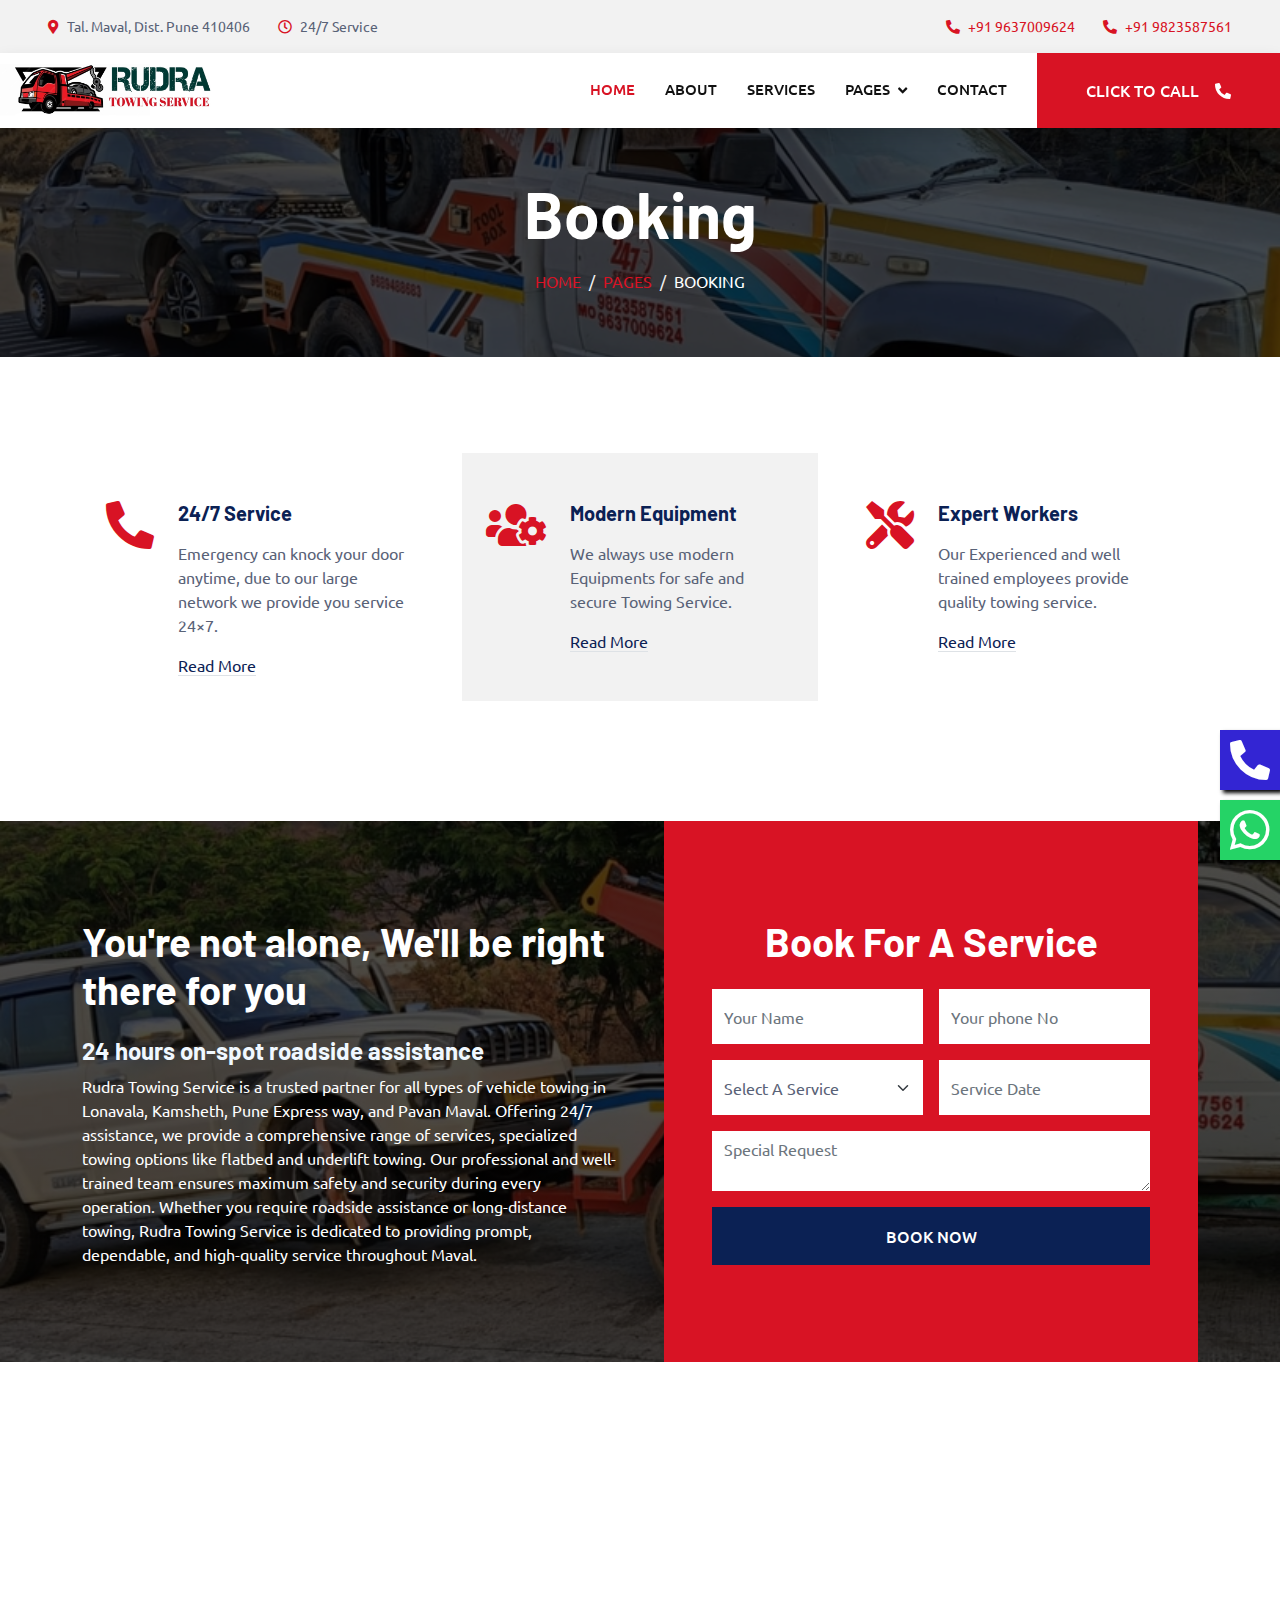
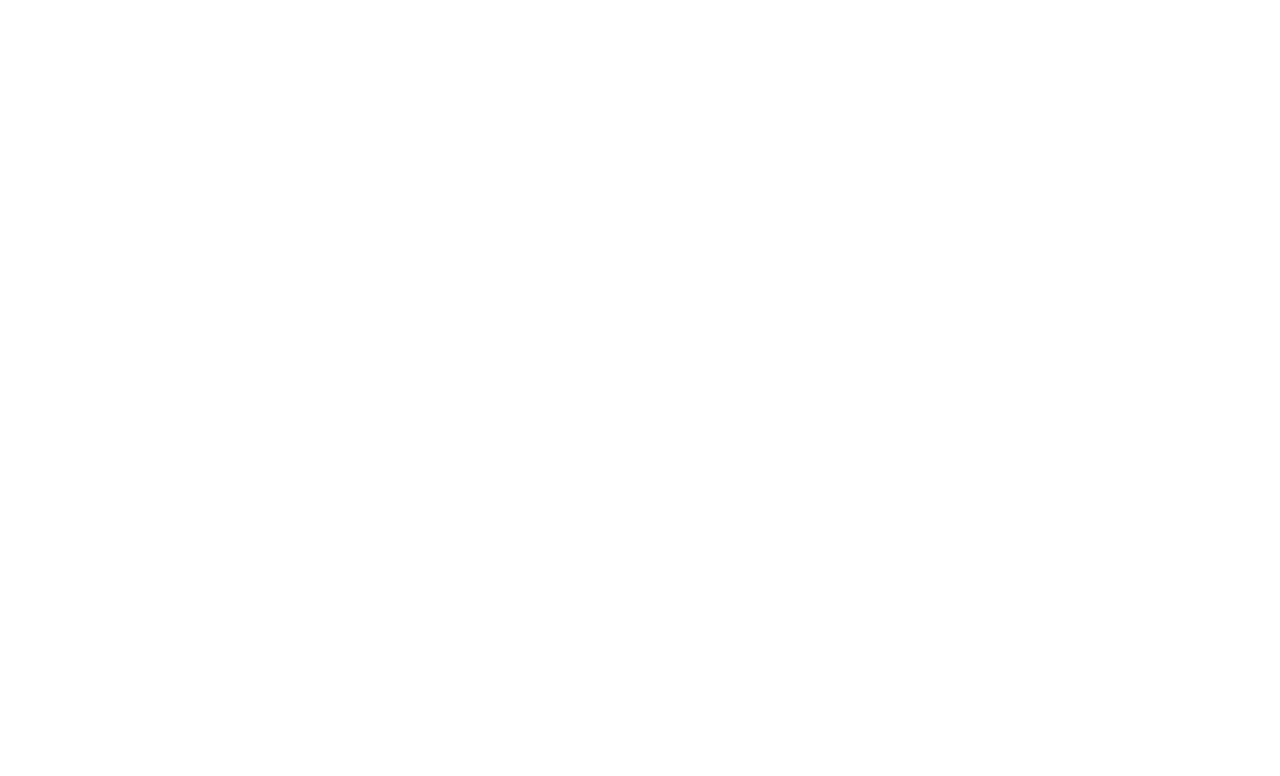
<file: booking.html>
<!DOCTYPE html>
<html lang="en">

<head>
    <meta charset="utf-8">
    <title>Rudra Towing Services</title>
    <meta content="width=device-width, initial-scale=1.0" name="viewport">
    <meta content="" name="keywords">
    <meta content="" name="description">

    <!-- Favicon -->
    <link href="img/favicon.ico" rel="icon">

    <!-- Google Web Fonts -->
    <link rel="preconnect" href="https://fonts.googleapis.com">
    <link rel="preconnect" href="https://fonts.gstatic.com" crossorigin>
    <link href="https://fonts.googleapis.com/css2?family=Barlow:wght@600;700&family=Ubuntu:wght@400;500&display=swap" rel="stylesheet"> 

    <!-- Icon Font Stylesheet -->
    <link href="https://cdnjs.cloudflare.com/ajax/libs/font-awesome/5.10.0/css/all.min.css" rel="stylesheet">
    <link href="https://cdn.jsdelivr.net/npm/bootstrap-icons@1.4.1/font/bootstrap-icons.css" rel="stylesheet">

    <!-- Libraries Stylesheet -->
    <link href="lib/animate/animate.min.css" rel="stylesheet">
    <link href="lib/owlcarousel/assets/owl.carousel.min.css" rel="stylesheet">
    <link href="lib/tempusdominus/css/tempusdominus-bootstrap-4.min.css" rel="stylesheet" />

    <!-- Customized Bootstrap Stylesheet -->
    <link href="css/bootstrap.min.css" rel="stylesheet">

    <!-- Template Stylesheet -->
    <link href="css/style.css" rel="stylesheet">
</head>

<body>
    <!-- Spinner Start -->
    <div id="spinner" class="show bg-white position-fixed translate-middle w-100 vh-100 top-50 start-50 d-flex align-items-center justify-content-center">
        <div class="spinner-border text-primary" style="width: 3rem; height: 3rem;" role="status">
            <span class="sr-only">Loading...</span>
        </div>
    </div>
    <!-- Spinner End -->


     <!-- Topbar Start -->
     <div class="container-fluid bg-light p-0">
        <div class="row gx-0 d-none d-lg-flex">
            <div class="col-lg-7 px-5 text-start">
                <div class="h-100 d-inline-flex align-items-center py-3 me-4">
                    <small class="fa fa-map-marker-alt text-primary me-2"></small>
                    <small>Tal. Maval, Dist. Pune 410406</small>
                </div>
                <div class="h-100 d-inline-flex align-items-center py-3">
                    <small class="far fa-clock text-primary me-2"></small>
                    <small>24/7 Service</small>
                </div>
            </div>
            <div class="col-lg-5 px-5 text-end">
                <div class="h-100 d-inline-flex align-items-center py-3 me-4">
                    <small class="fa fa-phone-alt text-primary me-2"></small>
                    <small><a href="tel:9637009624">+91 9637009624 </a> </small>
                </div>
                <div class="h-100 d-inline-flex align-items-center py-3">
                    <small class="fa fa-phone-alt text-primary me-2"></small>
                    <small><a href="tel:9823587561">+91 9823587561 </a></small>
                </div>
            </div>
        </div>
    </div>
    <!-- Topbar End -->


    <!-- Navbar Start -->
    <nav class="navbar navbar-expand-lg bg-white navbar-light shadow sticky-top p-0">
        <a class="navbar-brand" href="index.php">
            <img src="img/logo.jpg" alt="..." height="60">
          </a>
        <button type="button" class="navbar-toggler me-4" data-bs-toggle="collapse" data-bs-target="#navbarCollapse">
            <span class="navbar-toggler-icon"></span>
        </button>
        <div class="collapse navbar-collapse" id="navbarCollapse">
            <div class="navbar-nav ms-auto p-4 p-lg-0">
                <a href="index.html" class="nav-item nav-link active">Home</a>
                <a href="about.html" class="nav-item nav-link">About</a>
                <a href="service.html" class="nav-item nav-link">Services</a>
                <div class="nav-item dropdown">
                    <a href="#" class="nav-link dropdown-toggle" data-bs-toggle="dropdown">Pages</a>
                    <div class="dropdown-menu fade-up m-0">
                        <a href="booking.html" class="dropdown-item">Booking</a>
                        <a href="testimonial.html" class="dropdown-item">Testimonial</a>
                    </div>
                </div>
                <a href="contact.html" class="nav-item nav-link">Contact</a>
            </div>
            <a href="tel:9637009624" class="btn btn-primary py-4 px-lg-5 ">Click To Call<i class="fa fa-phone-alt ms-3"></i></a>
        </div>
    </nav>
    <!-- Navbar End -->


    <!-- Page Header Start -->
    <div class="container-fluid page-header mb-5 p-0" style="background-image: url(img/carousel-bg-1.jpg);">
        <div class="container-fluid page-header-inner py-5">
            <div class="container text-center">
                <h1 class="display-3 text-white mb-3 animated slideInDown">Booking</h1>
                <nav aria-label="breadcrumb">
                    <ol class="breadcrumb justify-content-center text-uppercase">
                        <li class="breadcrumb-item"><a href="#">Home</a></li>
                        <li class="breadcrumb-item"><a href="#">Pages</a></li>
                        <li class="breadcrumb-item text-white active" aria-current="page">Booking</li>
                    </ol>
                </nav>
            </div>
        </div>
    </div>
    <!-- Page Header End -->


    <!-- Service Start -->
    <div class="container-xxl py-5">
        <div class="container">
            <div class="row g-4">
                <div class="col-lg-4 col-md-6 wow fadeInUp" data-wow-delay="0.1s">
                    <div class="d-flex py-5 px-4">
                        <i class="fa fa-phone-alt fa-3x text-primary flex-shrink-0"></i>
                        <div class="ps-4">
                            <h5 class="mb-3">24/7 Service</h5>
                            <p>Emergency can knock your door anytime, due to our large network we provide you service 24×7.</p>
                            <a class="text-secondary border-bottom" href="">Read More</a>
                        </div>
                    </div>
                </div>
                <div class="col-lg-4 col-md-6 wow fadeInUp" data-wow-delay="0.3s">
                    <div class="d-flex bg-light py-5 px-4">
                        <i class="fa fa-users-cog fa-3x text-primary flex-shrink-0"></i>
                        <div class="ps-4">
                            <h5 class="mb-3">Modern Equipment</h5>
                            <p>We always use modern Equipments for safe and secure Towing Service.</p>
                            <a class="text-secondary border-bottom" href="">Read More</a>
                        </div>
                    </div>
                </div>
                <div class="col-lg-4 col-md-6 wow fadeInUp" data-wow-delay="0.5s">
                    <div class="d-flex py-5 px-4">
                        <i class="fa fa-tools fa-3x text-primary flex-shrink-0"></i>
                        <div class="ps-4">
                            <h5 class="mb-3">Expert Workers</h5>
                            <p>Our Experienced and well trained employees provide quality towing service. </p>
                            <a class="text-secondary border-bottom" href="">Read More</a>
                        </div>
                    </div>
                </div>
            </div>
        </div>
    </div>
    <!-- Service End -->


    <!-- Booking Start -->
    <div class="container-fluid bg-secondary booking my-5 wow fadeInUp" data-wow-delay="0.1s">
        <div class="container">
            <div class="row gx-5">
                <div class="col-lg-6 py-5">
                    <div class="py-5">
                        <h1 class="text-white mb-4">You're not alone, We'll be right there for you</h1>
                        <h4 style="color:aliceblue">24 hours on-spot roadside assistance</h4>
                        <p class="text-white mb-0">Rudra Towing Service is a trusted partner for all types of vehicle towing in Lonavala, Kamsheth, Pune Express way, and Pavan Maval. Offering 24/7 assistance, we provide a comprehensive range of services,  specialized towing options like flatbed and underlift towing. Our professional and well-trained team ensures maximum safety and security during every operation. Whether you require roadside assistance or long-distance towing, Rudra Towing Service is dedicated to providing prompt, dependable, and high-quality service throughout Maval.</p>
                    </div>
                </div>
                <div class="col-lg-6">
                    <div class="bg-primary h-100 d-flex flex-column justify-content-center text-center p-5 wow zoomIn" data-wow-delay="0.6s">
                        <h1 class="text-white mb-4">Book For A Service</h1>
                        <form name="whatsappForm" id="whatsappForm">
                            <div class="row g-3">
                                <div class="col-12 col-sm-6">
                                    <input type="text" id="name" class="form-control border-0" placeholder="Your Name" style="height: 55px;">
                                </div>
                                <div class="col-12 col-sm-6">
                                    <input type="number" id="phone" class="form-control border-0" placeholder="Your phone No " style="height: 55px;">
                                </div>
                                <div class="col-12 col-sm-6">
                                    <select id="service" class="form-select border-0" style="height: 55px;">
                                        <option selected>Select A Service</option>
                                        <option value="Car Towing">Car Towing</option>
                                        <option value="Breakdown">Breakdown</option>
                                    </select>
                                </div>
                                <div class="col-12 col-sm-6">
                                    <div class="date" data-target-input="nearest">
                                        <input type="text" id="date1"
                                            class="form-control border-0 datetimepicker-input"
                                            placeholder="Service Date" data-target="#date1" data-toggle="datetimepicker" style="height: 55px;">
                                    </div>
                                </div>
                                <div class="col-12">
                                    <textarea id ="msg" class="form-control border-0" placeholder="Special Request"></textarea>
                                </div>
                                <div class="col-12">
                                    <button class="btn btn-secondary w-100 py-3" type="submit">Book Now</button>
                                </div>
                            </div>
                        </form>
                    </div>
                </div>
            </div>
        </div>
    </div>
    <!-- Booking End -->


    <!-- Call To Action Start -->
    <div class="container-xxl py-5 wow fadeInUp" data-wow-delay="0.1s">
        <div class="container">
            <div class="row g-4">
                <div class="col-lg-8 col-md-6">
                    <h6 class="text-primary text-uppercase"></h6>
                    <h1 class="mb-4">Have Any Pre Booking Question?</h1>
                    <p class="mb-0">We provide 24/7 365 Days Towing Service and ensure that our customers get their vehicles towed within 15 minutes of the call.
                        We have over 10+ years of experience in providing damage proof towing service to our customers. Our team is trained by professionals to provide reliable and fast towing services to all our customers.</p>
                </div>
                <div class="col-lg-4 col-md-6">
                    <div class="bg-primary d-flex flex-column justify-content-center text-center h-100 p-4">
                        <h3 class="text-white mb-4"><i class="fa fa-phone-alt me-3"></i>+91 9637009624</h3>
                        <a href="tel:9637009624" class="btn btn-secondary py-3 px-5">Contact Us<i class="fa fa-arrow-right ms-3"></i></a>
                    </div>
                </div>
            </div>
        </div>
    </div>
    <!-- Call To Action End -->

    <!------------------------------------------------------------------- Floatig contact Section ------------------------------------------------------------------->

    <div class="whatsapp">
        <a href="https://api.whatsapp.com/send?phone=+91 9637009624&text=Hello,%20I%20found%20you%20on%20google.%20I%20would%20like%20to%20get%20more%20information%20about%20Towing%20Service." class="floating" target="_blank">
            <i class="bi bi-whatsapp fab-icon" style="font-size: 2.5em"></i>
        </a>
    </div>
    <div class="call_float">
        <a href="tel:9637009624" class="floating" target="_blank">
            <i class="fa fa-phone-alt fab-icon"></i>
        </a>
      </div>
    
        <!-- Footer Start -->
        <div class="container-fluid bg-dark text-light footer pt-5 mt-5 wow fadeIn" data-wow-delay="0.1s">
            <div class="container py-5">
                <div class="row g-5">
                    <div class="col-lg-3 col-md-6">
                        <h4 class="text-light mb-4">Address</h4>
                        <p class="mb-2"><i class="fa fa-map-marker-alt me-3"></i>Tal. Maval, Dist. Pune 410406</p>
                        <p class="mb-2"><i class="fa fa-phone-alt me-3"></i>+91 9637009624 | +91 9823587561</p>
                        <p class="mb-2"><i class="fa fa-envelope me-3"></i>info@example.com</p>
                        <div class="d-flex pt-2">
                            <a class="btn btn-outline-light btn-social" href=""><i class="fab fa-twitter"></i></a>
                            <a class="btn btn-outline-light btn-social" href=""><i class="fab fa-facebook-f"></i></a>
                            <a class="btn btn-outline-light btn-social" href=""><i class="fab fa-youtube"></i></a>
                            <a class="btn btn-outline-light btn-social" href=""><i class="fab fa-linkedin-in"></i></a>
                        </div>
                    </div>
                    <div class="col-lg-3 col-md-6">
                        <h4 class="text-light mb-4">Opening Hours</h4>
                        <h6 class="text-light">Monday - Sunday:</h6>
                        <p class="mb-4">24 Hours</p>
                        <h2 style="color: aliceblue;">24/7</h2>
                        <h4 style="color: aliceblue;"> Towing Service</h4>
                    </div>
                    <div class="col-lg-3 col-md-6">
                        <h4 class="text-light mb-4">Services</h4>
                        <a class="btn btn-link" href="">Car Towing</a>
                        <a class="btn btn-link" href="">Breakdown Service</a>
                        <a class="btn btn-link" href="">Underlift Towing</a>
                        <a class="btn btn-link" href="">Emergency Service</a>
                        <a class="btn btn-link" href="">Vehicle Battery</a>
                    </div>
                    <div class="col-lg-3 col-md-6">
                        <h4 class="text-light mb-4">More</h4>
                        <p>We provide 24/7 365 Days Towing Service and ensure that our customers get their vehicles towed within 15 minutes of the call.
                            We have over 10+ years of experience in providing damage proof towing service to our customers. Our team is trained by professionals to provide reliable and fast towing services to all our customers.</p>
                        <div class="position-relative mx-auto" style="max-width: 400px;">
                            <a href="tel:9823587561" class="btn btn-primary py-3 px-5 mt-3"><i class="fa fa-phone-alt ms-3"></i> Call Now</i></a>
                            
                        </div>
                    </div>
                </div>
            </div>
            <div class="container">
                <div class="copyright">
                    <div class="row">
                        <div class="col-md-6 text-center text-md-start mb-3 mb-md-0">
                            &copy; <a class="border-bottom" href="#">rudratowing.com</a>, All Right Reserved.
    
                            <!--/*** This template is free as long as you keep the footer author’s credit link/attribution link/backlink. If you'd like to use the template without the footer author’s credit link/attribution link/backlink, you can purchase the Credit Removal License from "https://htmlcodex.com/credit-removal". Thank you for your support. ***/-->
                            Designed By <a class="border-bottom" href="">idealcore</a>
                            <br>Distributed By: <a class="border-bottom" href="" target="_blank">shubham</a>
                        </div>
                        <div class="col-md-6 text-center text-md-end">
                            <div class="footer-menu">
                                <a href="#">Home</a> 
                                <a href="#">Cookies</a>
                                <a href="#">Help</a>
                                <a href="#S">FQAs</a>
                            </div>
                        </div>
                    </div>
                </div>
            </div>
        </div>
        <!-- Footer End -->


    <!-- Back to Top 
    <a href="#" class="btn btn-lg btn-primary btn-lg-square back-to-top"><i class="bi bi-arrow-up"></i></a> -->


    <!-- JavaScript Libraries -->
    <script src="whatmsg.js"></script>
    <script src="https://code.jquery.com/jquery-3.4.1.min.js"></script>
    <script src="https://cdn.jsdelivr.net/npm/bootstrap@5.0.0/dist/js/bootstrap.bundle.min.js"></script>
    <script src="lib/wow/wow.min.js"></script>
    <script src="lib/easing/easing.min.js"></script>
    <script src="lib/waypoints/waypoints.min.js"></script>
    <script src="lib/counterup/counterup.min.js"></script>
    <script src="lib/owlcarousel/owl.carousel.min.js"></script>
    <script src="lib/tempusdominus/js/moment.min.js"></script>
    <script src="lib/tempusdominus/js/moment-timezone.min.js"></script>
    <script src="lib/tempusdominus/js/tempusdominus-bootstrap-4.min.js"></script>

    <!-- Template Javascript -->
    <script src="js/main.js"></script>
</body>

</html>
</file>
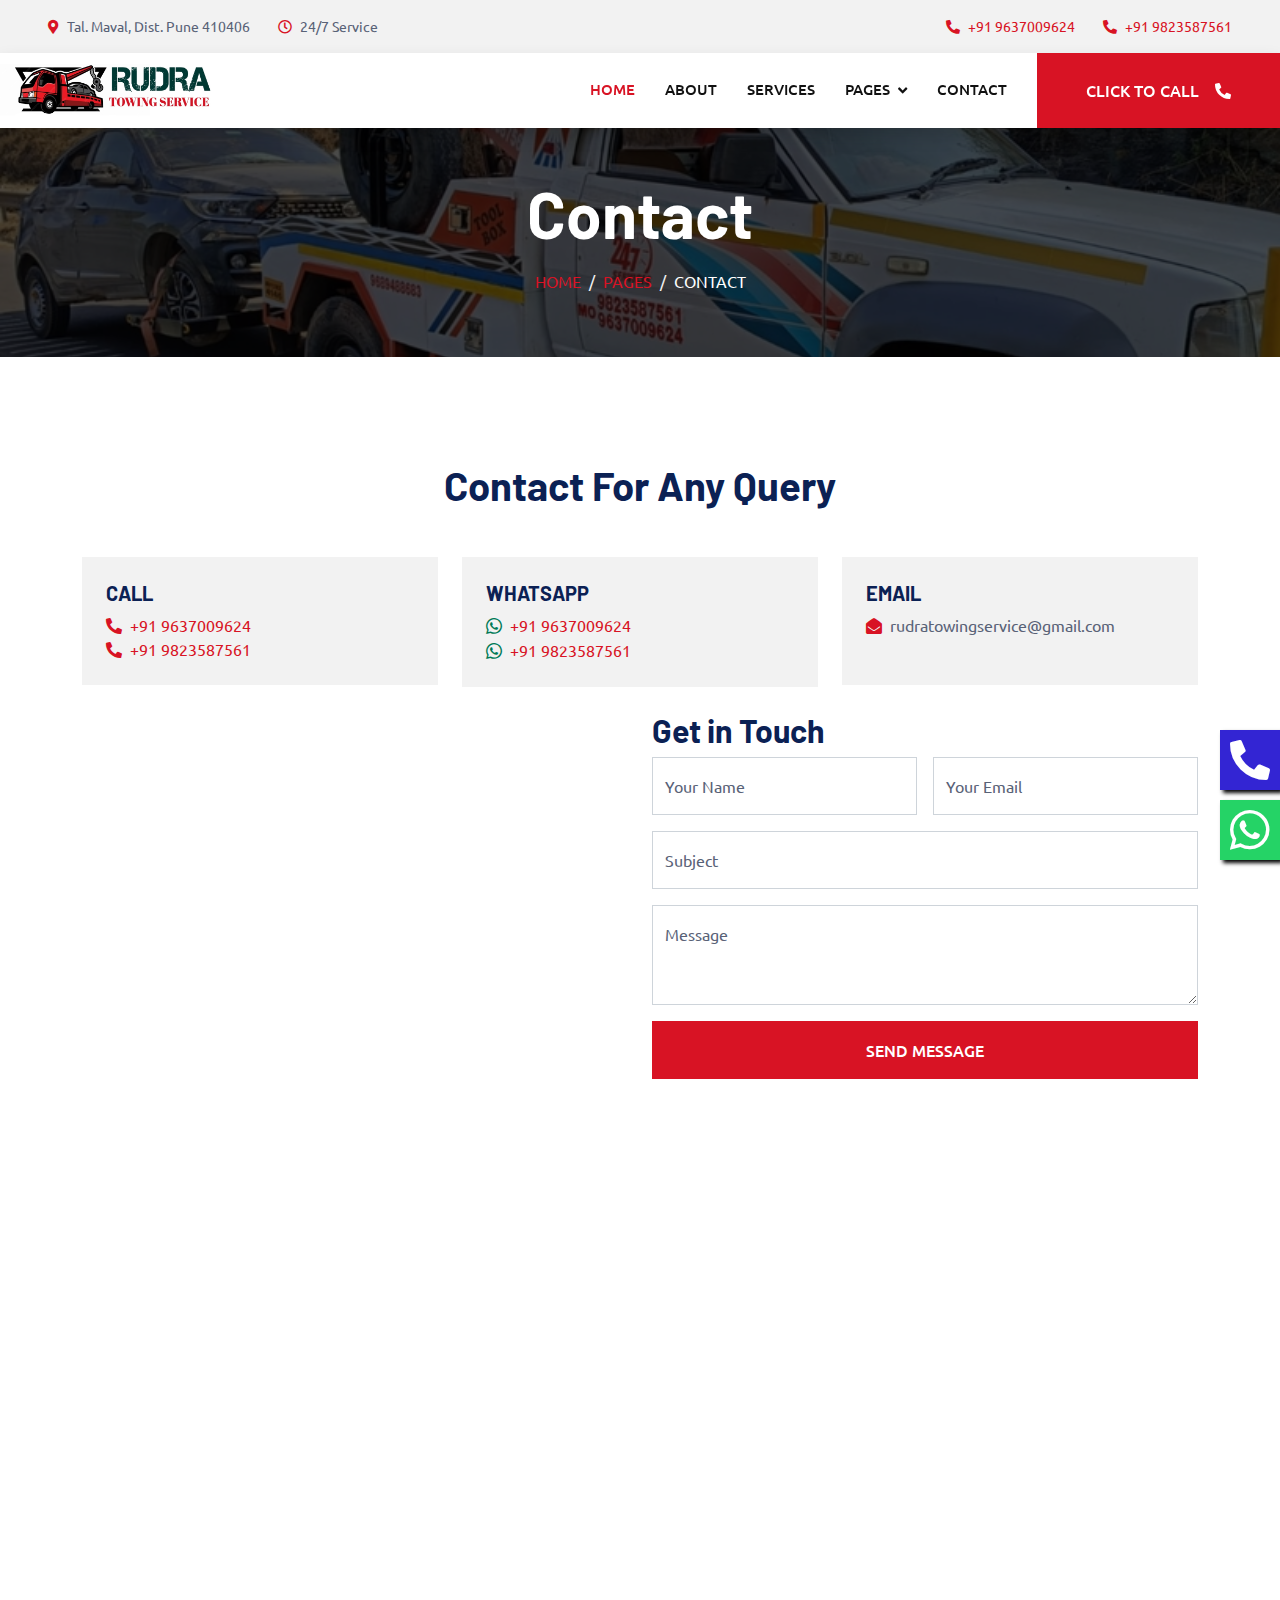
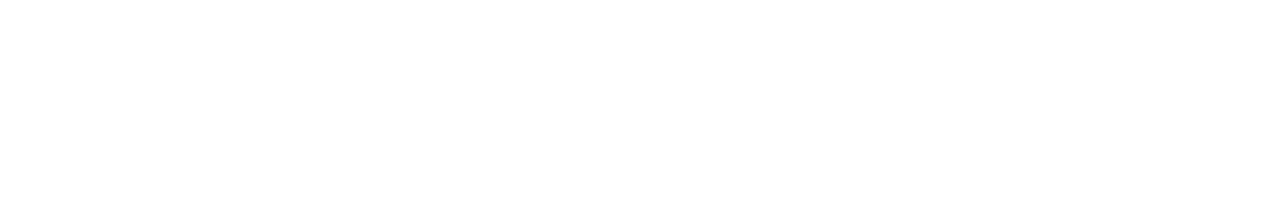
<file: contact.html>
<!DOCTYPE html>
<html lang="en">

<head>
    <meta charset="utf-8">
    <title>Rudra Towing Services</title>
    <meta content="width=device-width, initial-scale=1.0" name="viewport">
    <meta content="" name="keywords">
    <meta content="" name="description">

    <!-- Favicon -->
    <link href="img/favicon.ico" rel="icon">

    <!-- Google Web Fonts -->
    <link rel="preconnect" href="https://fonts.googleapis.com">
    <link rel="preconnect" href="https://fonts.gstatic.com" crossorigin>
    <link href="https://fonts.googleapis.com/css2?family=Barlow:wght@600;700&family=Ubuntu:wght@400;500&display=swap" rel="stylesheet"> 

    <!-- Icon Font Stylesheet -->
    <link href="https://cdnjs.cloudflare.com/ajax/libs/font-awesome/5.10.0/css/all.min.css" rel="stylesheet">
    <link href="https://cdn.jsdelivr.net/npm/bootstrap-icons@1.4.1/font/bootstrap-icons.css" rel="stylesheet">

    <!-- Libraries Stylesheet -->
    <link href="lib/animate/animate.min.css" rel="stylesheet">
    <link href="lib/owlcarousel/assets/owl.carousel.min.css" rel="stylesheet">
    <link href="lib/tempusdominus/css/tempusdominus-bootstrap-4.min.css" rel="stylesheet" />

    <!-- Customized Bootstrap Stylesheet -->
    <link href="css/bootstrap.min.css" rel="stylesheet">

    <!-- Template Stylesheet -->
    <link href="css/style.css" rel="stylesheet">
</head>

<body>
    <!-- Spinner Start -->
    <div id="spinner" class="show bg-white position-fixed translate-middle w-100 vh-100 top-50 start-50 d-flex align-items-center justify-content-center">
        <div class="spinner-border text-primary" style="width: 3rem; height: 3rem;" role="status">
            <span class="sr-only">Loading...</span>
        </div>
    </div>
    <!-- Spinner End -->


     <!-- Topbar Start -->
     <div class="container-fluid bg-light p-0">
        <div class="row gx-0 d-none d-lg-flex">
            <div class="col-lg-7 px-5 text-start">
                <div class="h-100 d-inline-flex align-items-center py-3 me-4">
                    <small class="fa fa-map-marker-alt text-primary me-2"></small>
                    <small>Tal. Maval, Dist. Pune 410406</small>
                </div>
                <div class="h-100 d-inline-flex align-items-center py-3">
                    <small class="far fa-clock text-primary me-2"></small>
                    <small>24/7 Service</small>
                </div>
            </div>
            <div class="col-lg-5 px-5 text-end">
                <div class="h-100 d-inline-flex align-items-center py-3 me-4">
                    <small class="fa fa-phone-alt text-primary me-2"></small>
                    <small><a href="tel:9637009624">+91 9637009624 </a> </small>
                </div>
                <div class="h-100 d-inline-flex align-items-center py-3">
                    <small class="fa fa-phone-alt text-primary me-2"></small>
                    <small><a href="tel:9823587561">+91 9823587561 </a></small>
                </div>
            </div>
        </div>
    </div>
    <!-- Topbar End -->


    <!-- Navbar Start -->
    <nav class="navbar navbar-expand-lg bg-white navbar-light shadow sticky-top p-0">
        <a class="navbar-brand" href="index.php">
            <img src="img/logo.jpg" alt="..." height="60">
          </a>
        <button type="button" class="navbar-toggler me-4" data-bs-toggle="collapse" data-bs-target="#navbarCollapse">
            <span class="navbar-toggler-icon"></span>
        </button>
        <div class="collapse navbar-collapse" id="navbarCollapse">
            <div class="navbar-nav ms-auto p-4 p-lg-0">
                <a href="index.html" class="nav-item nav-link active">Home</a>
                <a href="about.html" class="nav-item nav-link">About</a>
                <a href="service.html" class="nav-item nav-link">Services</a>
                <div class="nav-item dropdown">
                    <a href="#" class="nav-link dropdown-toggle" data-bs-toggle="dropdown">Pages</a>
                    <div class="dropdown-menu fade-up m-0">
                        <a href="booking.html" class="dropdown-item">Booking</a>
                        <a href="testimonial.html" class="dropdown-item">Testimonial</a>
                    </div>
                </div>
                <a href="contact.html" class="nav-item nav-link">Contact</a>
            </div>
            <a href="tel:9637009624" class="btn btn-primary py-4 px-lg-5 ">Click To Call<i class="fa fa-phone-alt ms-3"></i></a>
        </div>
    </nav>
    <!-- Navbar End -->



    <!-- Page Header Start -->
    <div class="container-fluid page-header mb-5 p-0" style="background-image: url(img/carousel-bg-1.jpg);">
        <div class="container-fluid page-header-inner py-5">
            <div class="container text-center">
                <h1 class="display-3 text-white mb-3 animated slideInDown">Contact</h1>
                <nav aria-label="breadcrumb">
                    <ol class="breadcrumb justify-content-center text-uppercase">
                        <li class="breadcrumb-item"><a href="#">Home</a></li>
                        <li class="breadcrumb-item"><a href="#">Pages</a></li>
                        <li class="breadcrumb-item text-white active" aria-current="page">Contact</li>
                    </ol>
                </nav>
            </div>
        </div>
    </div>
    <!-- Page Header End -->


    <!-- Contact Start -->
    <div class="container-xxl py-5">
        <div class="container">
            <div class="text-center wow fadeInUp" data-wow-delay="0.1s">
                <h6 class="text-primary text-uppercase"></h6>
                <h1 class="mb-5">Contact For Any Query</h1>
            </div>
            <div class="row g-4">
                <div class="col-12">
                    <div class="row gy-4">
                        <div class="col-md-4">
                            <div class="bg-light d-flex flex-column justify-content-center p-4">
                                <h5 class="text-uppercase">Call</h5>
                                <p class="m-0"><i class="fa fa-phone-alt text-primary me-2"></i><a href="tel:9637009624">+91 9637009624</a></p>
                                <p class="m-0"><i class="fa fa-phone-alt text-primary me-2"></i><a href="tel:9823587561">+91 9823587561</a></p>
                            </div>
                        </div>
                        <div class="col-md-4">
                            <div class="bg-light d-flex flex-column justify-content-center p-4">
                                <h5 class="text-uppercase">Whatsapp </h5>
                                <p class="m-0"><i class="bi bi-whatsapp  me-2" style="color: #007a56;"></i><a href="https://wa.me/9637009624">+91 9637009624</a></p>
                                <p class="m-0"><i class="bi bi-whatsapp  me-2" style="color: #007a56;"></i><a href="https://wa.me/9823587561">+91 9823587561</a></p>
                                
                            </div>
                        </div>
                        <div class="col-md-4">
                            <div class="bg-light d-flex flex-column justify-content-center p-4">
                                <h5 class="text-uppercase">Email</h5>
                                <p class="m-0"><i class="fa fa-envelope-open text-primary me-2"></i>rudratowingservice@gmail.com</p>
                                <br>
                            </div>
                        </div>
                    </div>
                </div>
                <div class="col-md-6 wow fadeIn" data-wow-delay="0.1s">
                    <iframe class="position-relative rounded w-100 h-100"
                        src="https://www.google.com/maps/embed?pb=!1m18!1m12!1m3!1d9627.785314351273!2d73.4432227617469!3d18.755088355684443!2m3!1f0!2f0!3f0!3m2!1i1024!2i768!4f13.1!3m3!1m2!1s0x3be801dc04c750d1%3A0xb2399d93bcfd773d!2sMaval%2C%20Lonavala%2C%20Maharashtra!5e0!3m2!1sen!2sin!4v1719165724695!5m2!1sen!2sin"
                        frameborder="0" style="min-height: 350px; border:0;" allowfullscreen="" aria-hidden="false"
                        tabindex="0"></iframe>
                </div>
                <div class="col-md-6">
                    <div class="wow fadeInUp" data-wow-delay="0.2s">
                        <h2>Get in Touch</h2>
                        <form id="whatsappForm1" name="whatsappForm1">
                            <div class="row g-3">
                                <div class="col-md-6">
                                    <div class="form-floating">
                                        <input type="text" id="name" class="form-control"  placeholder="Your Name">
                                        <label for="name">Your Name</label>
                                    </div>
                                </div>
                                <div class="col-md-6">
                                    <div class="form-floating">
                                        <input type="number" id="phone" class="form-control"  placeholder="Your Contact No">
                                        <label for="email">Your Email</label>
                                    </div>
                                </div>
                                <div class="col-12">
                                    <div class="form-floating">
                                        <input type="text"  class="form-control" id="subject" placeholder="Subject">
                                        <label for="subject">Subject</label>
                                    </div>
                                </div>
                                <div class="col-12">
                                    <div class="form-floating">
                                        <textarea class="form-control" placeholder="Leave a message here" id="msg" style="height: 100px"></textarea>
                                        <label for="message">Message</label>
                                    </div>
                                </div>
                                <div class="col-12">
                                    <button class="btn btn-primary w-100 py-3" type="submit">Send Message</button>
                                </div>
                            </div>
                        </form>
                    </div>
                </div>
            </div>
        </div>
    </div>
    <!-- Contact End -->

    <!------------------------------------------------------------------- Floatig contact Section ------------------------------------------------------------------->

    <div class="whatsapp">
        <a href="https://api.whatsapp.com/send?phone=+91 9637009624&text=Hello,%20I%20found%20you%20on%20google.%20I%20would%20like%20to%20get%20more%20information%20about%20Towing%20Service." class="floating" target="_blank">
            <i class="bi bi-whatsapp fab-icon" style="font-size: 2.5em"></i>
        </a>
    </div>
    <div class="call_float">
        <a href="tel:9637009624" class="floating" target="_blank">
            <i class="fa fa-phone-alt fab-icon"></i>
        </a>
    </div>
    

        <!-- Footer Start -->
        <div class="container-fluid bg-dark text-light footer pt-5 mt-5 wow fadeIn" data-wow-delay="0.1s">
            <div class="container py-5">
                <div class="row g-5">
                    <div class="col-lg-3 col-md-6">
                        <h4 class="text-light mb-4">Address</h4>
                        <p class="mb-2"><i class="fa fa-map-marker-alt me-3"></i>Tal. Maval, Dist. Pune 410406</p>
                        <p class="mb-2"><i class="fa fa-phone-alt me-3"></i>+91 9637009624 | +91 9823587561</p>
                        <p class="mb-2"><i class="fa fa-envelope me-3"></i>info@example.com</p>
                        <div class="d-flex pt-2">
                            <a class="btn btn-outline-light btn-social" href=""><i class="fab fa-twitter"></i></a>
                            <a class="btn btn-outline-light btn-social" href=""><i class="fab fa-facebook-f"></i></a>
                            <a class="btn btn-outline-light btn-social" href=""><i class="fab fa-youtube"></i></a>
                            <a class="btn btn-outline-light btn-social" href=""><i class="fab fa-linkedin-in"></i></a>
                        </div>
                    </div>
                    <div class="col-lg-3 col-md-6">
                        <h4 class="text-light mb-4">Opening Hours</h4>
                        <h6 class="text-light">Monday - Sunday:</h6>
                        <p class="mb-4">24 Hours</p>
                        <h2 style="color: aliceblue;">24/7</h2>
                        <h4 style="color: aliceblue;"> Towing Service</h4>
                    </div>
                    <div class="col-lg-3 col-md-6">
                        <h4 class="text-light mb-4">Services</h4>
                        <a class="btn btn-link" href="">Car Towing</a>
                        <a class="btn btn-link" href="">Breakdown Service</a>
                        <a class="btn btn-link" href="">Underlift Towing</a>
                        <a class="btn btn-link" href="">Emergency Service</a>
                        <a class="btn btn-link" href="">Vehicle Battery</a>
                    </div>
                    <div class="col-lg-3 col-md-6">
                        <h4 class="text-light mb-4">More</h4>
                        <p>We provide 24/7 365 Days Towing Service and ensure that our customers get their vehicles towed within 15 minutes of the call.
                            We have over 10+ years of experience in providing damage proof towing service to our customers. Our team is trained by professionals to provide reliable and fast towing services to all our customers.</p>
                        <div class="position-relative mx-auto" style="max-width: 400px;">
                            <a href="tel:9823587561" class="btn btn-primary py-3 px-5 mt-3"><i class="fa fa-phone-alt ms-3"></i> Call Now</i></a>
                            
                        </div>
                    </div>
                </div>
            </div>
            <div class="container">
                <div class="copyright">
                    <div class="row">
                        <div class="col-md-6 text-center text-md-start mb-3 mb-md-0">
                            &copy; <a class="border-bottom" href="#">rudratowing.com</a>, All Right Reserved.
    
                            <!--/*** This template is free as long as you keep the footer author’s credit link/attribution link/backlink. If you'd like to use the template without the footer author’s credit link/attribution link/backlink, you can purchase the Credit Removal License from "https://htmlcodex.com/credit-removal". Thank you for your support. ***/-->
                            Designed By <a class="border-bottom" href="">idealcore</a>
                            <br>Distributed By: <a class="border-bottom" href="" target="_blank">shubham</a>
                        </div>
                        <div class="col-md-6 text-center text-md-end">
                            <div class="footer-menu">
                                <a href="#">Home</a> 
                                <a href="#">Cookies</a>
                                <a href="#">Help</a>
                                <a href="#S">FQAs</a>
                            </div>
                        </div>
                    </div>
                </div>
            </div>
        </div>



    <!-- JavaScript Libraries -->
    <script src="conmsg.js"></script>
    <script src="https://code.jquery.com/jquery-3.4.1.min.js"></script>
    <script src="https://cdn.jsdelivr.net/npm/bootstrap@5.0.0/dist/js/bootstrap.bundle.min.js"></script>
    <script src="lib/wow/wow.min.js"></script>
    <script src="lib/easing/easing.min.js"></script>
    <script src="lib/waypoints/waypoints.min.js"></script>
    <script src="lib/counterup/counterup.min.js"></script>
    <script src="lib/owlcarousel/owl.carousel.min.js"></script>
    <script src="lib/tempusdominus/js/moment.min.js"></script>
    <script src="lib/tempusdominus/js/moment-timezone.min.js"></script>
    <script src="lib/tempusdominus/js/tempusdominus-bootstrap-4.min.js"></script>

    <!-- Template Javascript -->
    <script src="js/main.js"></script>
</body>

</html>
</file>
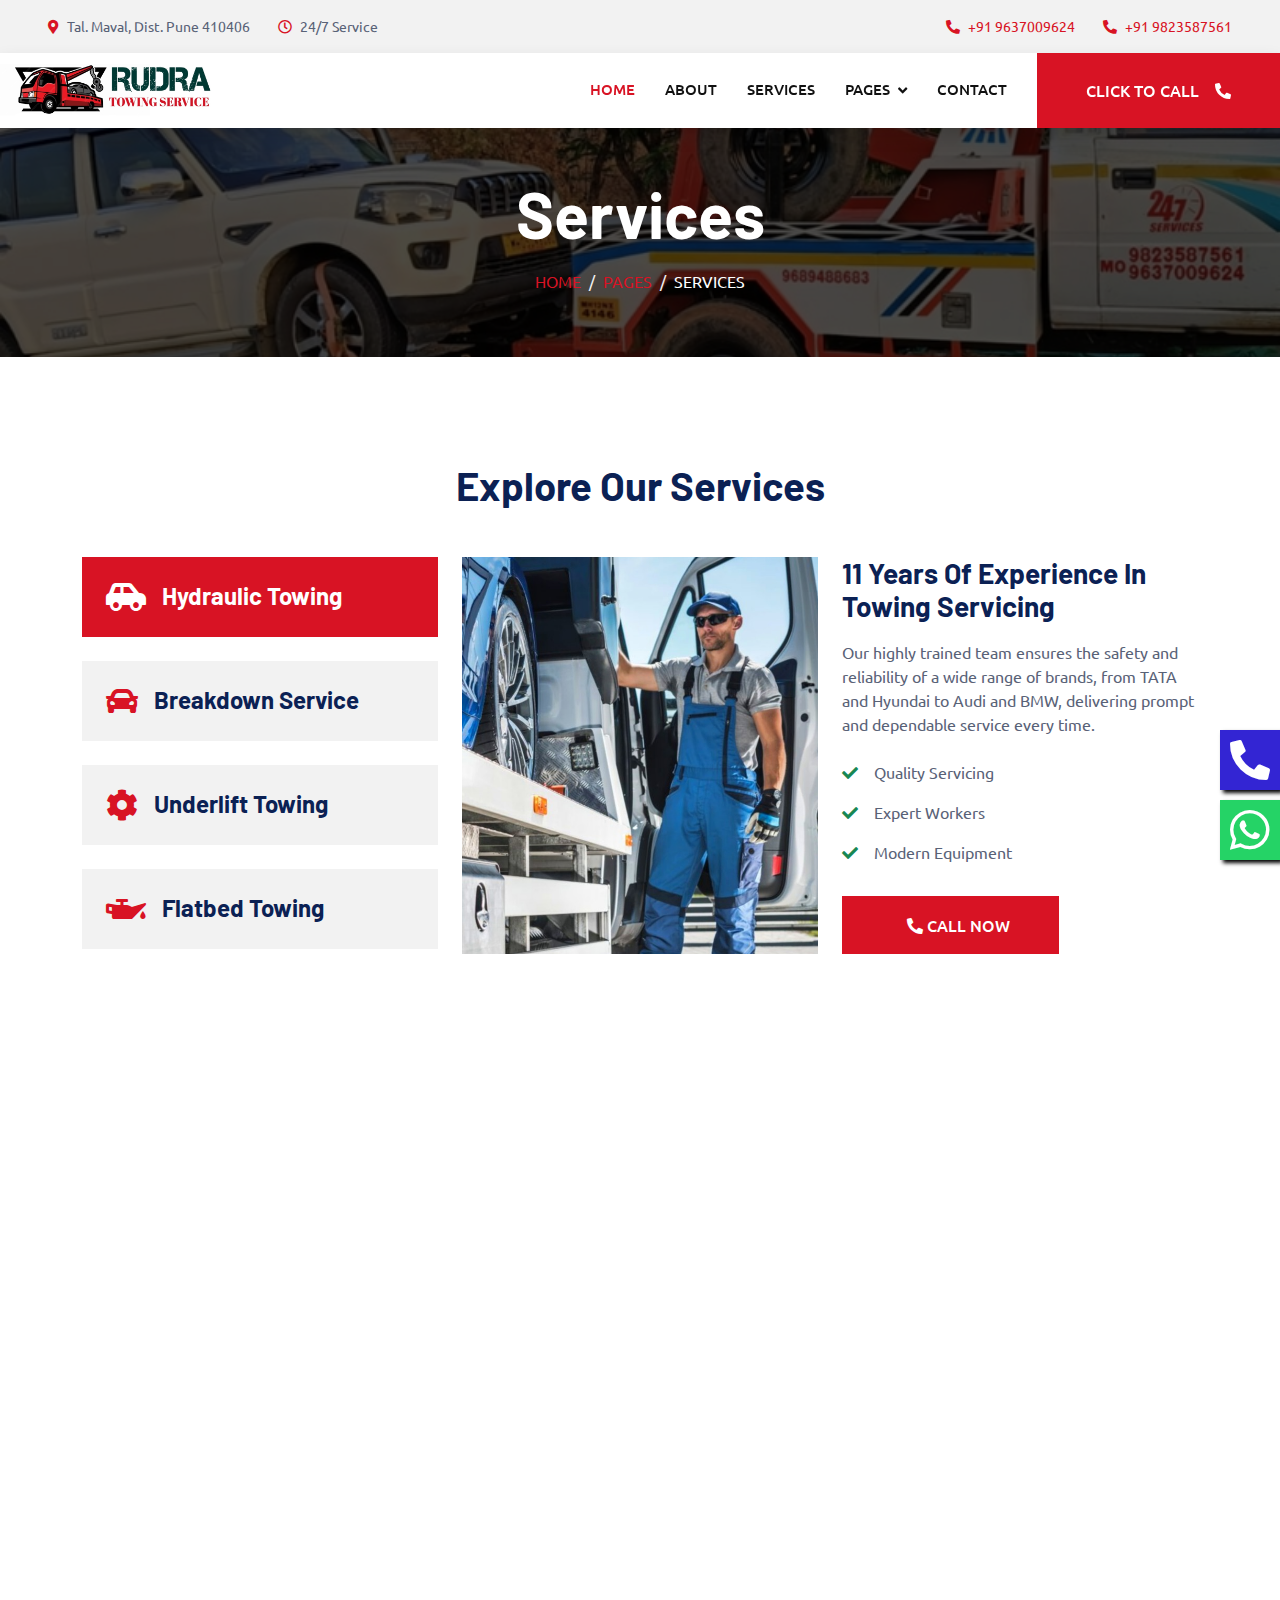
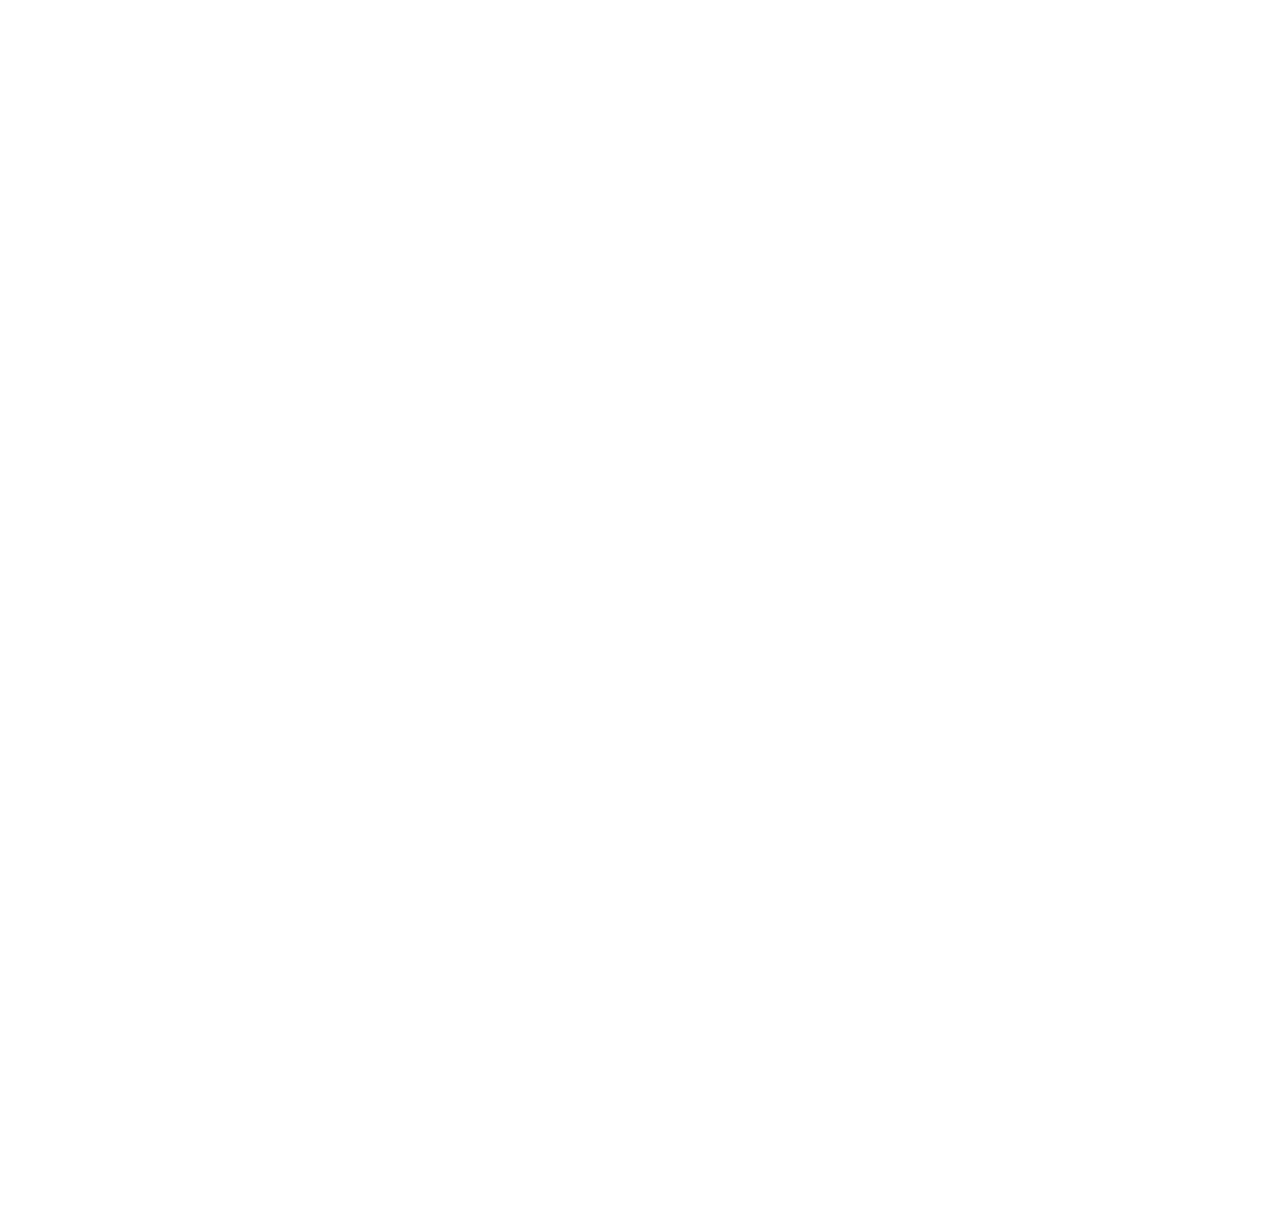
<file: service.html>
<!DOCTYPE html>
<html lang="en">

<head>
    <meta charset="utf-8">
    <title>Rudra Towing Services</title>
    <meta content="width=device-width, initial-scale=1.0" name="viewport">
    <meta content="" name="keywords">
    <meta content="" name="description">

    <!-- Favicon -->
    <link href="img/favicon.ico" rel="icon">

    <!-- Google Web Fonts -->
    <link rel="preconnect" href="https://fonts.googleapis.com">
    <link rel="preconnect" href="https://fonts.gstatic.com" crossorigin>
    <link href="https://fonts.googleapis.com/css2?family=Barlow:wght@600;700&family=Ubuntu:wght@400;500&display=swap" rel="stylesheet"> 

    <!-- Icon Font Stylesheet -->
    <link href="https://cdnjs.cloudflare.com/ajax/libs/font-awesome/5.10.0/css/all.min.css" rel="stylesheet">
    <link href="https://cdn.jsdelivr.net/npm/bootstrap-icons@1.4.1/font/bootstrap-icons.css" rel="stylesheet">

    <!-- Libraries Stylesheet -->
    <link href="lib/animate/animate.min.css" rel="stylesheet">
    <link href="lib/owlcarousel/assets/owl.carousel.min.css" rel="stylesheet">
    <link href="lib/tempusdominus/css/tempusdominus-bootstrap-4.min.css" rel="stylesheet" />

    <!-- Customized Bootstrap Stylesheet -->
    <link href="css/bootstrap.min.css" rel="stylesheet">

    <!-- Template Stylesheet -->
    <link href="css/style.css" rel="stylesheet">
</head>

<body>
    <!-- Spinner Start -->
    <div id="spinner" class="show bg-white position-fixed translate-middle w-100 vh-100 top-50 start-50 d-flex align-items-center justify-content-center">
        <div class="spinner-border text-primary" style="width: 3rem; height: 3rem;" role="status">
            <span class="sr-only">Loading...</span>
        </div>
    </div>
    <!-- Spinner End -->


    <!-- Topbar Start -->
    <div class="container-fluid bg-light p-0">
        <div class="row gx-0 d-none d-lg-flex">
            <div class="col-lg-7 px-5 text-start">
                <div class="h-100 d-inline-flex align-items-center py-3 me-4">
                    <small class="fa fa-map-marker-alt text-primary me-2"></small>
                    <small>Tal. Maval, Dist. Pune 410406</small>
                </div>
                <div class="h-100 d-inline-flex align-items-center py-3">
                    <small class="far fa-clock text-primary me-2"></small>
                    <small>24/7 Service</small>
                </div>
            </div>
            <div class="col-lg-5 px-5 text-end">
                <div class="h-100 d-inline-flex align-items-center py-3 me-4">
                    <small class="fa fa-phone-alt text-primary me-2"></small>
                    <small><a href="tel:9637009624">+91 9637009624 </a> </small>
                </div>
                <div class="h-100 d-inline-flex align-items-center py-3">
                    <small class="fa fa-phone-alt text-primary me-2"></small>
                    <small><a href="tel:9823587561">+91 9823587561 </a></small>
                </div>
            </div>
        </div>
    </div>
    <!-- Topbar End -->


    <!-- Navbar Start -->
    <nav class="navbar navbar-expand-lg bg-white navbar-light shadow sticky-top p-0">
        <a class="navbar-brand" href="index.php">
            <img src="img/logo.jpg" alt="..." height="60">
          </a>
        <button type="button" class="navbar-toggler me-4" data-bs-toggle="collapse" data-bs-target="#navbarCollapse">
            <span class="navbar-toggler-icon"></span>
        </button>
        <div class="collapse navbar-collapse" id="navbarCollapse">
            <div class="navbar-nav ms-auto p-4 p-lg-0">
                <a href="index.html" class="nav-item nav-link active">Home</a>
                <a href="about.html" class="nav-item nav-link">About</a>
                <a href="service.html" class="nav-item nav-link">Services</a>
                <div class="nav-item dropdown">
                    <a href="#" class="nav-link dropdown-toggle" data-bs-toggle="dropdown">Pages</a>
                    <div class="dropdown-menu fade-up m-0">
                        <a href="booking.html" class="dropdown-item">Booking</a>
                        <a href="testimonial.html" class="dropdown-item">Testimonial</a>
                    </div>
                </div>
                <a href="contact.html" class="nav-item nav-link">Contact</a>
            </div>
            <a href="tel:9637009624" class="btn btn-primary py-4 px-lg-5 ">Click To Call<i class="fa fa-phone-alt ms-3"></i></a>
        </div>
    </nav>
    <!-- Navbar End -->


    <!-- Page Header Start -->
    <div class="container-fluid page-header mb-5 p-0" style="background-image: url(img/carousel-bg-2.jpg);">
        <div class="container-fluid page-header-inner py-5">
            <div class="container text-center">
                <h1 class="display-3 text-white mb-3 animated slideInDown">Services</h1>
                <nav aria-label="breadcrumb">
                    <ol class="breadcrumb justify-content-center text-uppercase">
                        <li class="breadcrumb-item"><a href="#">Home</a></li>
                        <li class="breadcrumb-item"><a href="#">Pages</a></li>
                        <li class="breadcrumb-item text-white active" aria-current="page">Services</li>
                    </ol>
                </nav>
            </div>
        </div>
    </div>
    <!-- Page Header End -->


    <!-- Service Start -->
    <div class="container-xxl service py-5">
        <div class="container">
            <div class="text-center wow fadeInUp" data-wow-delay="0.1s">
                <h6 class="text-primary text-uppercase"></h6>
                <h1 class="mb-5">Explore Our Services</h1>
            </div>
            <div class="row g-4 wow fadeInUp" data-wow-delay="0.3s">
                <div class="col-lg-4">
                    <div class="nav w-100 nav-pills me-4">
                        <button class="nav-link w-100 d-flex align-items-center text-start p-4 mb-4 active" data-bs-toggle="pill" data-bs-target="#tab-pane-1" type="button">
                            <i class="fa fa-car-side fa-2x me-3"></i>
                            <h4 class="m-0">Hydraulic Towing</h4>
                        </button>
                        <button class="nav-link w-100 d-flex align-items-center text-start p-4 mb-4" data-bs-toggle="pill" data-bs-target="#tab-pane-2" type="button">
                            <i class="fa fa-car fa-2x me-3"></i>
                            <h4 class="m-0">Breakdown Service</h4>
                        </button>
                        <button class="nav-link w-100 d-flex align-items-center text-start p-4 mb-4" data-bs-toggle="pill" data-bs-target="#tab-pane-3" type="button">
                            <i class="fa fa-cog fa-2x me-3"></i>
                            <h4 class="m-0">Underlift Towing</h4>
                        </button>
                        <button class="nav-link w-100 d-flex align-items-center text-start p-4 mb-0" data-bs-toggle="pill" data-bs-target="#tab-pane-4" type="button">
                            <i class="fa fa-oil-can fa-2x me-3"></i>
                            <h4 class="m-0">Flatbed Towing</h4>
                        </button>
                    </div>
                </div>
                <div class="col-lg-8">
                    <div class="tab-content w-100">
                        <div class="tab-pane fade show active" id="tab-pane-1">
                            <div class="row g-4">
                                <div class="col-md-6" style="min-height: 350px;">
                                    <div class="position-relative h-100">
                                        <img class="position-absolute img-fluid w-100 h-100" src="img/service-1.jpeg"
                                            style="object-fit: cover; width: 40%;" alt="">
                                    </div>
                                </div>
                                <div class="col-md-6">
                                    <h3 class="mb-3">11 Years Of Experience In Towing Servicing</h3>
                                    <p class="mb-4">Our highly trained team ensures the safety and reliability of a wide range of brands, from TATA and Hyundai to Audi and BMW, delivering prompt and dependable service every time.





                                    </p>
                                    <p><i class="fa fa-check text-success me-3"></i>Quality Servicing</p>
                                    <p><i class="fa fa-check text-success me-3"></i>Expert Workers</p>
                                    <p><i class="fa fa-check text-success me-3"></i>Modern Equipment</p>
                                    <a href="tel:9637009624" class="btn btn-primary py-3 px-5 mt-3"><i class="fa fa-phone-alt ms-3"></i> Call Now</i></a>
                                </div>
                            </div>
                        </div>
                        <div class="tab-pane fade" id="tab-pane-2">
                            <div class="row g-4">
                                <div class="col-md-6" style="min-height: 350px;">
                                    <div class="position-relative h-100">
                                        <img class="position-absolute img-fluid w-100 h-100" src="img/service-2.jpeg"
                                            style="object-fit: cover;" alt="">
                                    </div>
                                </div>
                                <div class="col-md-6">
                                    <h3 class="mb-3">11 Years Of Experience In Auto Servicing</h3>
                                    <p class="mb-4">Tempor erat elitr rebum at clita. Diam dolor diam ipsum sit. Aliqu diam amet diam et eos. Clita erat ipsum et lorem et sit, sed stet lorem sit clita duo justo magna dolore erat amet</p>
                                    <p><i class="fa fa-check text-success me-3"></i>Quality Servicing</p>
                                    <p><i class="fa fa-check text-success me-3"></i>Expert Workers</p>
                                    <p><i class="fa fa-check text-success me-3"></i>Modern Equipment</p>
                                    <a href="tel:9637009624" class="btn btn-primary py-3 px-5 mt-3"><i class="fa fa-phone-alt ms-3"></i> Call Now</i></a>
                                </div>
                            </div>
                        </div>
                        <div class="tab-pane fade" id="tab-pane-3">
                            <div class="row g-4">
                                <div class="col-md-6" style="min-height: 350px;">
                                    <div class="position-relative h-100">
                                        <img class="position-absolute img-fluid w-100 h-100" src="img/service-3.jpeg"
                                            style="object-fit: cover;" alt="">
                                    </div>
                                </div>
                                <div class="col-md-6">
                                    <h3 class="mb-3">11 Years Of Experience In Auto Servicing</h3>
                                    <p class="mb-4">Tempor erat elitr rebum at clita. Diam dolor diam ipsum sit. Aliqu diam amet diam et eos. Clita erat ipsum et lorem et sit, sed stet lorem sit clita duo justo magna dolore erat amet</p>
                                    <p><i class="fa fa-check text-success me-3"></i>Quality Servicing</p>
                                    <p><i class="fa fa-check text-success me-3"></i>Expert Workers</p>
                                    <p><i class="fa fa-check text-success me-3"></i>Modern Equipment</p>
                                    <a href="tel:9637009624" class="btn btn-primary py-3 px-5 mt-3"><i class="fa fa-phone-alt ms-3"></i> Call Now</i></a>
                                </div>
                            </div>
                        </div>
                        <div class="tab-pane fade" id="tab-pane-4">
                            <div class="row g-4">
                                <div class="col-md-6" style="min-height: 350px;">
                                    <div class="position-relative h-100">
                                        <img class="position-absolute img-fluid w-100 h-100" src="img/service-4.jpeg"
                                            style="object-fit: cover;" alt="">
                                    </div>
                                </div>
                                <div class="col-md-6">
                                    <h3 class="mb-3">11 Years Of Experience In Auto Servicing</h3>
                                    <p class="mb-4">Tempor erat elitr rebum at clita. Diam dolor diam ipsum sit. Aliqu diam amet diam et eos. Clita erat ipsum et lorem et sit, sed stet lorem sit clita duo justo magna dolore erat amet</p>
                                    <p><i class="fa fa-check text-success me-3"></i>Quality Servicing</p>
                                    <p><i class="fa fa-check text-success me-3"></i>Expert Workers</p>
                                    <p><i class="fa fa-check text-success me-3"></i>Modern Equipment</p>
                                    <a href="tel:9637009624" class="btn btn-primary py-3 px-5 mt-3"><i class="fa fa-phone-alt ms-3"></i> Call Now</i></a>
                                </div>
                            </div>
                        </div>
                    </div>
                </div>
            </div>
        </div>
    </div>
    <!-- Service End -->


      <!-- Booking Start -->
      <div class="container-fluid bg-secondary booking my-5 wow fadeInUp" data-wow-delay="0.1s">
        <div class="container">
            <div class="row gx-5">
                <div class="col-lg-6 py-5">
                    <div class="py-5">
                        <h1 class="text-white mb-4">You're not alone, We'll be right there for you</h1>
                        <h4 style="color:aliceblue">24 hours on-spot roadside assistance</h4>
                        <p class="text-white mb-0">Rudra Towing Service is a trusted partner for all types of vehicle towing in Lonavala, Kamsheth, Pune Express way, and Pavan Maval. Offering 24/7 assistance, we provide a comprehensive range of services,  specialized towing options like flatbed and underlift towing. Our professional and well-trained team ensures maximum safety and security during every operation. Whether you require roadside assistance or long-distance towing, Rudra Towing Service is dedicated to providing prompt, dependable, and high-quality service throughout Maval.</p>
                    </div>
                </div>
                <div class="col-lg-6">
                    <div class="bg-primary h-100 d-flex flex-column justify-content-center text-center p-5 wow zoomIn" data-wow-delay="0.6s">
                        <h1 class="text-white mb-4">Book For A Service</h1>
                        <form name="whatsappForm" id="whatsappForm">
                            <div class="row g-3">
                                <div class="col-12 col-sm-6">
                                    <input type="text" id="name" class="form-control border-0" placeholder="Your Name" style="height: 55px;">
                                </div>
                                <div class="col-12 col-sm-6">
                                    <input type="number" id="phone" class="form-control border-0" placeholder="Your phone No " style="height: 55px;">
                                </div>
                                <div class="col-12 col-sm-6">
                                    <select id="service" class="form-select border-0" style="height: 55px;">
                                        <option selected>Select A Service</option>
                                        <option value="Car Towing">Car Towing</option>
                                        <option value="Breakdown">Breakdown</option>
                                    </select>
                                </div>
                                <div class="col-12 col-sm-6">
                                    <div class="date" data-target-input="nearest">
                                        <input type="text" id="date1"
                                            class="form-control border-0 datetimepicker-input"
                                            placeholder="Service Date" data-target="#date1" data-toggle="datetimepicker" style="height: 55px;">
                                    </div>
                                </div>
                                <div class="col-12">
                                    <textarea id ="msg" class="form-control border-0" placeholder="Special Request"></textarea>
                                </div>
                                <div class="col-12">
                                    <button class="btn btn-secondary w-100 py-3" type="submit">Book Now</button>
                                </div>
                            </div>
                        </form>
                    </div>
                </div>
            </div>
        </div>
    </div>
    <!-- Booking End -->


    <!-- Testimonial Start -->
    <div class="container-xxl py-5 wow fadeInUp" data-wow-delay="0.1s">
        <div class="container">
            <div class="text-center">
                <h6 class="text-primary text-uppercase"></h6>
                <h1 class="mb-5">Our Clients Say!</h1>
            </div>
            <div class="owl-carousel testimonial-carousel position-relative">
                <div class="testimonial-item text-center">
                    <h5 class="mb-0">Rajesh Patil</h5>
                    <p></p>
                    <div class="testimonial-text bg-light text-center p-4">
                    <p class="mb-0">"Rudra Towing Service provided exceptional help when my car broke down in Lonavala. Their team was prompt, professional, and ensured my vehicle was safely towed. Highly recommend their 24/7 service!"</p>
                    </div>
                </div>
                <div class="testimonial-item text-center">
                    <h5 class="mb-0">Anjali Agarwal</h5>
                    <p></p>
                    <div class="testimonial-text bg-light text-center p-4">
                    <p class="mb-0">"Outstanding service! The technicians were knowledgeable and fixed my bike's issue on the spot. Great experience with Rudra Towing Service!"</p>
                    </div>
                </div>
                <div class="testimonial-item text-center">

                    <h5 class="mb-0">Vikram Singh</h5>
                    <p></p>
                    <div class="testimonial-text bg-light text-center p-4">
                    <p class="mb-0">"Best towing service I've ever used. The team was quick to respond and handled my Audi with great care. Thanks, Rudra Towing Service!"</p>
                    </div>
                </div>
                <div class="testimonial-item text-center">
                    <h5 class="mb-0">Chandan Rajput</h5>
                    <p></p>
                    <div class="testimonial-text bg-light text-center p-4">
                    <p class="mb-0">"Highly satisfied with Rudra Towing Service. They arrived promptly, provided excellent roadside assistance, and made a stressful situation much easier."</p>
                    </div>
                </div>
            </div>
        </div>
    </div>
    <!-- Testimonial End -->

<!------------------------------------------------------------------- Floatig contact Section ------------------------------------------------------------------->

    <div class="whatsapp">
        <a href="https://api.whatsapp.com/send?phone=+91 9637009624&text=Hello,%20I%20found%20you%20on%20google.%20I%20would%20like%20to%20get%20more%20information%20about%20Towing%20Service." class="floating" target="_blank">
            <i class="bi bi-whatsapp fab-icon" style="font-size: 2.5em"></i>
        </a>
    </div>
    <div class="call_float">
        <a href="tel:9637009624" class="floating" target="_blank">
            <i class="fa fa-phone-alt fab-icon"></i>
        </a>
      </div>
    

    <!-- Footer Start -->
    <div class="container-fluid bg-dark text-light footer pt-5 mt-5 wow fadeIn" data-wow-delay="0.1s">
        <div class="container py-5">
            <div class="row g-5">
                <div class="col-lg-3 col-md-6">
                    <h4 class="text-light mb-4">Address</h4>
                    <p class="mb-2"><i class="fa fa-map-marker-alt me-3"></i>Tal. Maval, Dist. Pune 410406</p>
                    <p class="mb-2"><i class="fa fa-phone-alt me-3"></i>+91 9637009624 | +91 9823587561</p>
                    <p class="mb-2"><i class="fa fa-envelope me-3"></i>info@example.com</p>
                    <div class="d-flex pt-2">
                        <a class="btn btn-outline-light btn-social" href=""><i class="fab fa-twitter"></i></a>
                        <a class="btn btn-outline-light btn-social" href=""><i class="fab fa-facebook-f"></i></a>
                        <a class="btn btn-outline-light btn-social" href=""><i class="fab fa-youtube"></i></a>
                        <a class="btn btn-outline-light btn-social" href=""><i class="fab fa-linkedin-in"></i></a>
                    </div>
                </div>
                <div class="col-lg-3 col-md-6">
                    <h4 class="text-light mb-4">Opening Hours</h4>
                    <h6 class="text-light">Monday - Sunday:</h6>
                    <p class="mb-4">24 Hours</p>
                    <h2 style="color: aliceblue;">24/7</h2>
                    <h4 style="color: aliceblue;"> Towing Service</h4>
                </div>
                <div class="col-lg-3 col-md-6">
                    <h4 class="text-light mb-4">Services</h4>
                    <a class="btn btn-link" href="">Car Towing</a>
                    <a class="btn btn-link" href="">Breakdown Service</a>
                    <a class="btn btn-link" href="">Underlift Towing</a>
                    <a class="btn btn-link" href="">Emergency Service</a>
                    <a class="btn btn-link" href="">Vehicle Battery</a>
                </div>
                <div class="col-lg-3 col-md-6">
                    <h4 class="text-light mb-4">More</h4>
                    <p>We provide 24/7 365 Days Towing Service and ensure that our customers get their vehicles towed within 15 minutes of the call.
                        We have over 10+ years of experience in providing damage proof towing service to our customers. Our team is trained by professionals to provide reliable and fast towing services to all our customers.</p>
                    <div class="position-relative mx-auto" style="max-width: 400px;">
                        <a href="tel:9823587561" class="btn btn-primary py-3 px-5 mt-3"><i class="fa fa-phone-alt ms-3"></i> Call Now</i></a>
                        
                    </div>
                </div>
            </div>
        </div>
        <div class="container">
            <div class="copyright">
                <div class="row">
                    <div class="col-md-6 text-center text-md-start mb-3 mb-md-0">
                        &copy; <a class="border-bottom" href="#">rudratowing.com</a>, All Right Reserved.

                        <!--/*** This template is free as long as you keep the footer author’s credit link/attribution link/backlink. If you'd like to use the template without the footer author’s credit link/attribution link/backlink, you can purchase the Credit Removal License from "https://htmlcodex.com/credit-removal". Thank you for your support. ***/-->
                        Designed By <a class="border-bottom" href="">idealcore</a>
                        <br>Distributed By: <a class="border-bottom" href="" target="_blank">shubham</a>
                    </div>
                    <div class="col-md-6 text-center text-md-end">
                        <div class="footer-menu">
                            <a href="#">Home</a> 
                            <a href="#">Cookies</a>
                            <a href="#">Help</a>
                            <a href="#S">FQAs</a>
                        </div>
                    </div>
                </div>
            </div>
        </div>
    </div>
    <!-- Footer End -->


    <!-- JavaScript Libraries -->
    <script src="whatmsg.js"></script>
    <script src="https://code.jquery.com/jquery-3.4.1.min.js"></script>
    <script src="https://cdn.jsdelivr.net/npm/bootstrap@5.0.0/dist/js/bootstrap.bundle.min.js"></script>
    <script src="lib/wow/wow.min.js"></script>
    <script src="lib/easing/easing.min.js"></script>
    <script src="lib/waypoints/waypoints.min.js"></script>
    <script src="lib/counterup/counterup.min.js"></script>
    <script src="lib/owlcarousel/owl.carousel.min.js"></script>
    <script src="lib/tempusdominus/js/moment.min.js"></script>
    <script src="lib/tempusdominus/js/moment-timezone.min.js"></script>
    <script src="lib/tempusdominus/js/tempusdominus-bootstrap-4.min.js"></script>

    <!-- Template Javascript -->
    <script src="js/main.js"></script>
</body>

</html>
</file>
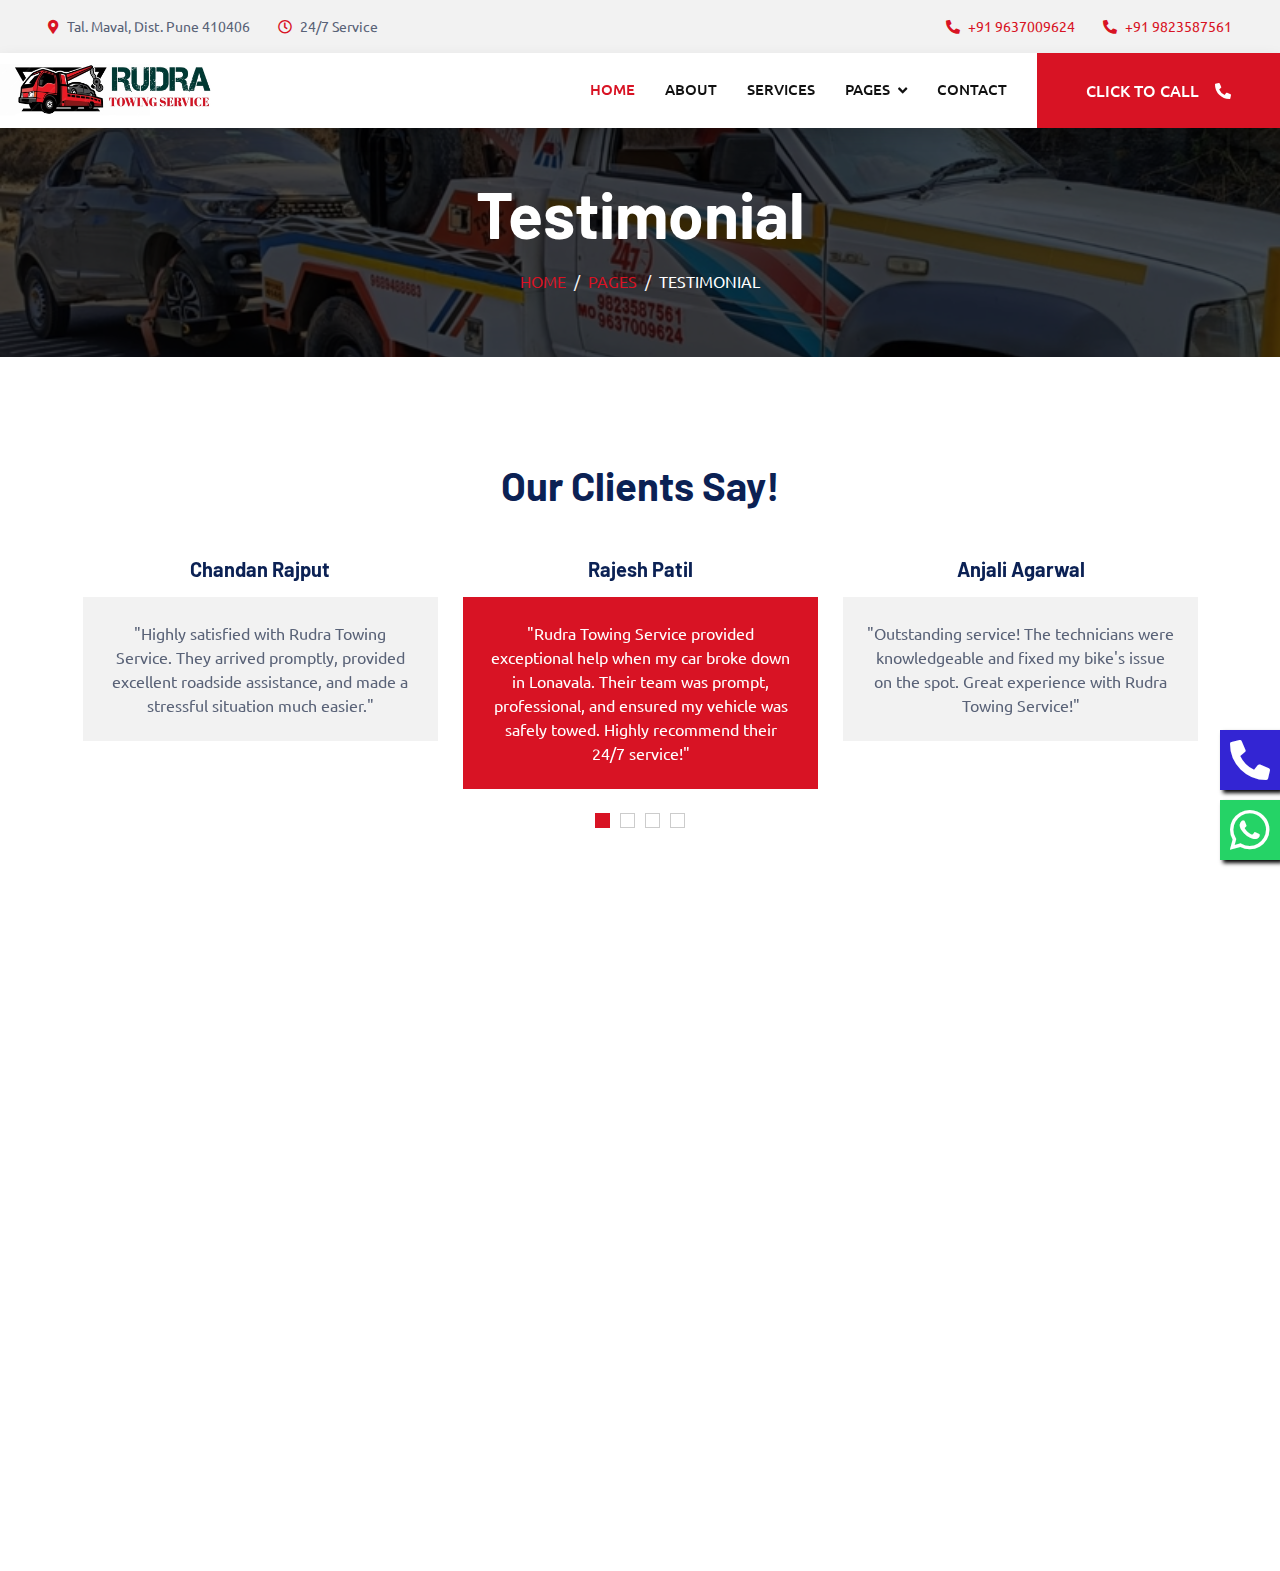
<file: testimonial.html>
<!DOCTYPE html>
<html lang="en">

<head>
    <meta charset="utf-8">
    <title>Rudra Towing Services</title>
    <meta content="width=device-width, initial-scale=1.0" name="viewport">
    <meta content="" name="keywords">
    <meta content="" name="description">

    <!-- Favicon -->
    <link href="img/favicon.ico" rel="icon">

    <!-- Google Web Fonts -->
    <link rel="preconnect" href="https://fonts.googleapis.com">
    <link rel="preconnect" href="https://fonts.gstatic.com" crossorigin>
    <link href="https://fonts.googleapis.com/css2?family=Barlow:wght@600;700&family=Ubuntu:wght@400;500&display=swap" rel="stylesheet"> 

    <!-- Icon Font Stylesheet -->
    <link href="https://cdnjs.cloudflare.com/ajax/libs/font-awesome/5.10.0/css/all.min.css" rel="stylesheet">
    <link href="https://cdn.jsdelivr.net/npm/bootstrap-icons@1.4.1/font/bootstrap-icons.css" rel="stylesheet">

    <!-- Libraries Stylesheet -->
    <link href="lib/animate/animate.min.css" rel="stylesheet">
    <link href="lib/owlcarousel/assets/owl.carousel.min.css" rel="stylesheet">
    <link href="lib/tempusdominus/css/tempusdominus-bootstrap-4.min.css" rel="stylesheet" />

    <!-- Customized Bootstrap Stylesheet -->
    <link href="css/bootstrap.min.css" rel="stylesheet">

    <!-- Template Stylesheet -->
    <link href="css/style.css" rel="stylesheet">
</head>

<body>
    <!-- Spinner Start -->
    <div id="spinner" class="show bg-white position-fixed translate-middle w-100 vh-100 top-50 start-50 d-flex align-items-center justify-content-center">
        <div class="spinner-border text-primary" style="width: 3rem; height: 3rem;" role="status">
            <span class="sr-only">Loading...</span>
        </div>
    </div>
    <!-- Spinner End -->


     <!-- Topbar Start -->
     <div class="container-fluid bg-light p-0">
        <div class="row gx-0 d-none d-lg-flex">
            <div class="col-lg-7 px-5 text-start">
                <div class="h-100 d-inline-flex align-items-center py-3 me-4">
                    <small class="fa fa-map-marker-alt text-primary me-2"></small>
                    <small>Tal. Maval, Dist. Pune 410406</small>
                </div>
                <div class="h-100 d-inline-flex align-items-center py-3">
                    <small class="far fa-clock text-primary me-2"></small>
                    <small>24/7 Service</small>
                </div>
            </div>
            <div class="col-lg-5 px-5 text-end">
                <div class="h-100 d-inline-flex align-items-center py-3 me-4">
                    <small class="fa fa-phone-alt text-primary me-2"></small>
                    <small><a href="tel:9637009624">+91 9637009624 </a> </small>
                </div>
                <div class="h-100 d-inline-flex align-items-center py-3">
                    <small class="fa fa-phone-alt text-primary me-2"></small>
                    <small><a href="tel:9823587561">+91 9823587561 </a></small>
                </div>
            </div>
        </div>
    </div>
    <!-- Topbar End -->


    <!-- Navbar Start -->
    <nav class="navbar navbar-expand-lg bg-white navbar-light shadow sticky-top p-0">
        <a class="navbar-brand" href="index.php">
            <img src="img/logo.jpg" alt="..." height="60">
          </a>
        <button type="button" class="navbar-toggler me-4" data-bs-toggle="collapse" data-bs-target="#navbarCollapse">
            <span class="navbar-toggler-icon"></span>
        </button>
        <div class="collapse navbar-collapse" id="navbarCollapse">
            <div class="navbar-nav ms-auto p-4 p-lg-0">
                <a href="index.html" class="nav-item nav-link active">Home</a>
                <a href="about.html" class="nav-item nav-link">About</a>
                <a href="service.html" class="nav-item nav-link">Services</a>
                <div class="nav-item dropdown">
                    <a href="#" class="nav-link dropdown-toggle" data-bs-toggle="dropdown">Pages</a>
                    <div class="dropdown-menu fade-up m-0">
                        <a href="booking.html" class="dropdown-item">Booking</a>
                        <a href="testimonial.html" class="dropdown-item">Testimonial</a>
                    </div>
                </div>
                <a href="contact.html" class="nav-item nav-link">Contact</a>
            </div>
            <a href="tel:9637009624" class="btn btn-primary py-4 px-lg-5 ">Click To Call<i class="fa fa-phone-alt ms-3"></i></a>
        </div>
    </nav>
    <!-- Navbar End -->


    <!-- Page Header Start -->
    <div class="container-fluid page-header mb-5 p-0" style="background-image: url(img/carousel-bg-1.jpg);">
        <div class="container-fluid page-header-inner py-5">
            <div class="container text-center">
                <h1 class="display-3 text-white mb-3 animated slideInDown">Testimonial</h1>
                <nav aria-label="breadcrumb">
                    <ol class="breadcrumb justify-content-center text-uppercase">
                        <li class="breadcrumb-item"><a href="#">Home</a></li>
                        <li class="breadcrumb-item"><a href="#">Pages</a></li>
                        <li class="breadcrumb-item text-white active" aria-current="page">Testimonial</li>
                    </ol>
                </nav>
            </div>
        </div>
    </div>
    <!-- Page Header End -->


    <!-- Testimonial Start -->
    <div class="container-xxl py-5 wow fadeInUp" data-wow-delay="0.1s">
        <div class="container">
            <div class="text-center">
                <h6 class="text-primary text-uppercase"></h6>
                <h1 class="mb-5">Our Clients Say!</h1>
            </div>
            <div class="owl-carousel testimonial-carousel position-relative">
                <div class="testimonial-item text-center">
                    <h5 class="mb-0">Rajesh Patil</h5>
                    <p></p>
                    <div class="testimonial-text bg-light text-center p-4">
                    <p class="mb-0">"Rudra Towing Service provided exceptional help when my car broke down in Lonavala. Their team was prompt, professional, and ensured my vehicle was safely towed. Highly recommend their 24/7 service!"</p>
                    </div>
                </div>
                <div class="testimonial-item text-center">
                    <h5 class="mb-0">Anjali Agarwal</h5>
                    <p></p>
                    <div class="testimonial-text bg-light text-center p-4">
                    <p class="mb-0">"Outstanding service! The technicians were knowledgeable and fixed my bike's issue on the spot. Great experience with Rudra Towing Service!"</p>
                    </div>
                </div>
                <div class="testimonial-item text-center">

                    <h5 class="mb-0">Vikram Singh</h5>
                    <p></p>
                    <div class="testimonial-text bg-light text-center p-4">
                    <p class="mb-0">"Best towing service I've ever used. The team was quick to respond and handled my Audi with great care. Thanks, Rudra Towing Service!"</p>
                    </div>
                </div>
                <div class="testimonial-item text-center">
                    <h5 class="mb-0">Chandan Rajput</h5>
                    <p></p>
                    <div class="testimonial-text bg-light text-center p-4">
                    <p class="mb-0">"Highly satisfied with Rudra Towing Service. They arrived promptly, provided excellent roadside assistance, and made a stressful situation much easier."</p>
                    </div>
                </div>
            </div>
        </div>
    </div>
    <!-- Testimonial End -->

<!------------------------------------------------------------------- Floatig contact Section ------------------------------------------------------------------->

    <div class="whatsapp">
        <a href="https://api.whatsapp.com/send?phone=+91 9637009624&text=Hello,%20I%20found%20you%20on%20google.%20I%20would%20like%20to%20get%20more%20information%20about%20Towing%20Service." class="floating" target="_blank">
            <i class="bi bi-whatsapp fab-icon" style="font-size: 2.5em"></i>
        </a>
    </div>
    <div class="call_float">
        <a href="tel:9637009624" class="floating" target="_blank">
            <i class="fa fa-phone-alt fab-icon"></i>
        </a>
      </div>
    

    <!-- Footer Start -->
    <div class="container-fluid bg-dark text-light footer pt-5 mt-5 wow fadeIn" data-wow-delay="0.1s">
        <div class="container py-5">
            <div class="row g-5">
                <div class="col-lg-3 col-md-6">
                    <h4 class="text-light mb-4">Address</h4>
                    <p class="mb-2"><i class="fa fa-map-marker-alt me-3"></i>Tal. Maval, Dist. Pune 410406</p>
                    <p class="mb-2"><i class="fa fa-phone-alt me-3"></i>+91 9637009624 | +91 9823587561</p>
                    <p class="mb-2"><i class="fa fa-envelope me-3"></i>info@example.com</p>
                    <div class="d-flex pt-2">
                        <a class="btn btn-outline-light btn-social" href=""><i class="fab fa-twitter"></i></a>
                        <a class="btn btn-outline-light btn-social" href=""><i class="fab fa-facebook-f"></i></a>
                        <a class="btn btn-outline-light btn-social" href=""><i class="fab fa-youtube"></i></a>
                        <a class="btn btn-outline-light btn-social" href=""><i class="fab fa-linkedin-in"></i></a>
                    </div>
                </div>
                <div class="col-lg-3 col-md-6">
                    <h4 class="text-light mb-4">Opening Hours</h4>
                    <h6 class="text-light">Monday - Sunday:</h6>
                    <p class="mb-4">24 Hours</p>
                    <h2 style="color: aliceblue;">24/7</h2>
                    <h4 style="color: aliceblue;"> Towing Service</h4>
                </div>
                <div class="col-lg-3 col-md-6">
                    <h4 class="text-light mb-4">Services</h4>
                    <a class="btn btn-link" href="">Car Towing</a>
                    <a class="btn btn-link" href="">Breakdown Service</a>
                    <a class="btn btn-link" href="">Underlift Towing</a>
                    <a class="btn btn-link" href="">Emergency Service</a>
                    <a class="btn btn-link" href="">Vehicle Battery</a>
                </div>
                <div class="col-lg-3 col-md-6">
                    <h4 class="text-light mb-4">More</h4>
                    <p>We provide 24/7 365 Days Towing Service and ensure that our customers get their vehicles towed within 15 minutes of the call.
                        We have over 10+ years of experience in providing damage proof towing service to our customers. Our team is trained by professionals to provide reliable and fast towing services to all our customers.</p>
                    <div class="position-relative mx-auto" style="max-width: 400px;">
                        <a href="tel:9823587561" class="btn btn-primary py-3 px-5 mt-3"><i class="fa fa-phone-alt ms-3"></i> Call Now</i></a>
                        
                    </div>
                </div>
            </div>
        </div>
        <div class="container">
            <div class="copyright">
                <div class="row">
                    <div class="col-md-6 text-center text-md-start mb-3 mb-md-0">
                        &copy; <a class="border-bottom" href="#">rudratowing.com</a>, All Right Reserved.

                        <!--/*** This template is free as long as you keep the footer author’s credit link/attribution link/backlink. If you'd like to use the template without the footer author’s credit link/attribution link/backlink, you can purchase the Credit Removal License from "https://htmlcodex.com/credit-removal". Thank you for your support. ***/-->
                        Designed By <a class="border-bottom" href="">idealcore</a>
                        <br>Distributed By: <a class="border-bottom" href="" target="_blank">shubham</a>
                    </div>
                    <div class="col-md-6 text-center text-md-end">
                        <div class="footer-menu">
                            <a href="#">Home</a> 
                            <a href="#">Cookies</a>
                            <a href="#">Help</a>
                            <a href="#S">FQAs</a>
                        </div>
                    </div>
                </div>
            </div>
        </div>
    </div>
    <!-- Footer End -->


    <!-- JavaScript Libraries -->
    <script src="https://code.jquery.com/jquery-3.4.1.min.js"></script>
    <script src="https://cdn.jsdelivr.net/npm/bootstrap@5.0.0/dist/js/bootstrap.bundle.min.js"></script>
    <script src="lib/wow/wow.min.js"></script>
    <script src="lib/easing/easing.min.js"></script>
    <script src="lib/waypoints/waypoints.min.js"></script>
    <script src="lib/counterup/counterup.min.js"></script>
    <script src="lib/owlcarousel/owl.carousel.min.js"></script>
    <script src="lib/tempusdominus/js/moment.min.js"></script>
    <script src="lib/tempusdominus/js/moment-timezone.min.js"></script>
    <script src="lib/tempusdominus/js/tempusdominus-bootstrap-4.min.js"></script>

    <!-- Template Javascript -->
    <script src="js/main.js"></script>
</body>

</html>
</file>
<file: css/style.css>
/********** Template CSS **********/
:root {
    --primary: #D81324;
    --secondary: #0B2154;
    --light: #F2F2F2;
    --dark: #111111;
}

.fw-medium {
    font-weight: 600 !important;
}


.back-to-top {
    position: fixed;
    display: none;
    right: 45px;
    bottom: 45px;
    z-index: 99;
}


/*** Spinner ***/
#spinner {
    opacity: 0;
    visibility: hidden;
    transition: opacity .5s ease-out, visibility 0s linear .5s;
    z-index: 99999;
}

#spinner.show {
    transition: opacity .5s ease-out, visibility 0s linear 0s;
    visibility: visible;
    opacity: 1;
}


/*** Button ***/
.btn {
    font-weight: 500;
    text-transform: uppercase;
    transition: .5s;
}

.btn.btn-primary,
.btn.btn-secondary {
    color: #FFFFFF;
}

.btn-square {
    width: 38px;
    height: 38px;
}

.btn-sm-square {
    width: 32px;
    height: 32px;
}

.btn-lg-square {
    width: 48px;
    height: 48px;
}

.btn-square,
.btn-sm-square,
.btn-lg-square {
    padding: 0;
    display: flex;
    align-items: center;
    justify-content: center;
    font-weight: normal;
    border-radius: 2px;
}


/*** Navbar ***/
.navbar .dropdown-toggle::after {
    border: none;
    content: "\f107";
    font-family: "Font Awesome 5 Free";
    font-weight: 900;
    vertical-align: middle;
    margin-left: 8px;
}

.navbar-light .navbar-nav .nav-link {
    margin-right: 30px;
    padding: 25px 0;
    color: #FFFFFF;
    font-size: 15px;
    text-transform: uppercase;
    outline: none;
}

.navbar-light .navbar-nav .nav-link:hover,
.navbar-light .navbar-nav .nav-link.active {
    color: var(--primary);
}

@media (max-width: 991.98px) {
    .navbar-light .navbar-nav .nav-link  {
        margin-right: 0;
        padding: 10px 0;
    }

    .navbar-light .navbar-nav {
        border-top: 1px solid #EEEEEE;
    }
}

.navbar-light .navbar-brand,
.navbar-light a.btn {
    height: 75px;
}

.navbar-light .navbar-nav .nav-link {
    color: var(--dark);
    font-weight: 500;
}

.navbar-light.sticky-top {
    top: -100px;
    transition: .5s;
}

@media (min-width: 992px) {
    .navbar .nav-item .dropdown-menu {
        display: block;
        border: none;
        margin-top: 0;
        top: 150%;
        opacity: 0;
        visibility: hidden;
        transition: .5s;
    }

    .navbar .nav-item:hover .dropdown-menu {
        top: 100%;
        visibility: visible;
        transition: .5s;
        opacity: 1;
    }
}


/*** Header ***/
.carousel-caption {
    top: 0;
    left: 0;
    right: 0;
    bottom: 0;
    background: rgba(0, 0, 0, .7);
    z-index: 1;
}

.carousel-control-prev,
.carousel-control-next {
    width: 10%;
}

.carousel-control-prev-icon,
.carousel-control-next-icon {
    width: 3rem;
    height: 3rem;
}

@media (max-width: 768px) {
    #header-carousel .carousel-item {
        position: relative;
        min-height: 450px;
    }
    
    #header-carousel .carousel-item img {
        position: absolute;
        width: 100%;
        height: 100%;
        object-fit: cover;
    }
}

.page-header {
    background-position: center center;
    background-repeat: no-repeat;
    background-size: cover;
}

.page-header-inner {
    background: rgba(0, 0, 0, .7);
}

.breadcrumb-item + .breadcrumb-item::before {
    color: var(--light);
}


/*** Facts ***/
.fact {
    background: linear-gradient(rgba(0, 0, 0, .7), rgba(0, 0, 0, .7)), url(../img/carousel-bg-1.jpg);
    background-position: center center;
    background-repeat: no-repeat;
    background-size: cover;
}


/*** Service ***/
.service .nav .nav-link {
    background: var(--light);
    transition: .5s;
}

.service .nav .nav-link.active {
    background: var(--primary);
}

.service .nav .nav-link.active h4 {
    color: #FFFFFF !important;
}


/*** Booking ***/
.booking {
    background: linear-gradient(rgba(0, 0, 0, .7), rgba(0, 0, 0, .7)), url(../img/carousel-bg-2.jpg) center center no-repeat;
    background-size: cover;
}

.bootstrap-datetimepicker-widget.bottom {
    top: auto !important;
}

.bootstrap-datetimepicker-widget .table * {
    border-bottom-width: 0px;
}

.bootstrap-datetimepicker-widget .table th {
    font-weight: 500;
}

.bootstrap-datetimepicker-widget.dropdown-menu {
    padding: 10px;
    border-radius: 2px;
}

.bootstrap-datetimepicker-widget table td.active,
.bootstrap-datetimepicker-widget table td.active:hover {
    background: var(--primary);
}

.bootstrap-datetimepicker-widget table td.today::before {
    border-bottom-color: var(--primary);
}


/*** Team ***/
.team-item .team-overlay {
    display: flex;
    align-items: center;
    justify-content: center;
    background: var(--primary);
    transform: scale(0);
    transition: .5s;
}

.team-item:hover .team-overlay {
    transform: scale(1);
}

.team-item .team-overlay .btn {
    color: var(--primary);
    background: #FFFFFF;
}

.team-item .team-overlay .btn:hover {
    color: #FFFFFF;
    background: var(--secondary)
}


/*** Testimonial ***/
.testimonial-carousel .owl-item .testimonial-text,
.testimonial-carousel .owl-item.center .testimonial-text * {
    transition: .5s;
}

.testimonial-carousel .owl-item.center .testimonial-text {
    background: var(--primary) !important;
}

.testimonial-carousel .owl-item.center .testimonial-text * {
    color: #FFFFFF !important;
}

.testimonial-carousel .owl-dots {
    margin-top: 24px;
    display: flex;
    align-items: flex-end;
    justify-content: center;
}

.testimonial-carousel .owl-dot {
    position: relative;
    display: inline-block;
    margin: 0 5px;
    width: 15px;
    height: 15px;
    border: 1px solid #CCCCCC;
    transition: .5s;
}

.testimonial-carousel .owl-dot.active {
    background: var(--primary);
    border-color: var(--primary);
}


/*** Footer ***/
.footer {
    background: linear-gradient(rgba(0, 0, 0, .9), rgba(0, 0, 0, .9)), url(../img/carousel-bg-1.jpg) center center no-repeat;
    background-size: cover;
}

.footer .btn.btn-social {
    margin-right: 5px;
    width: 35px;
    height: 35px;
    display: flex;
    align-items: center;
    justify-content: center;
    color: var(--light);
    border: 1px solid #FFFFFF;
    border-radius: 35px;
    transition: .3s;
}

.footer .btn.btn-social:hover {
    color: var(--primary);
}

.footer .btn.btn-link {
    display: block;
    margin-bottom: 5px;
    padding: 0;
    text-align: left;
    color: #FFFFFF;
    font-size: 15px;
    font-weight: normal;
    text-transform: capitalize;
    transition: .3s;
}

.footer .btn.btn-link::before {
    position: relative;
    content: "\f105";
    font-family: "Font Awesome 5 Free";
    font-weight: 900;
    margin-right: 10px;
}

.footer .btn.btn-link:hover {
    letter-spacing: 1px;
    box-shadow: none;
}

.footer .copyright {
    padding: 25px 0;
    font-size: 15px;
    border-top: 1px solid rgba(256, 256, 256, .1);
}

.footer .copyright a {
    color: var(--light);
}

.footer .footer-menu a {
    margin-right: 15px;
    padding-right: 15px;
    border-right: 1px solid rgba(255, 255, 255, .3);
}

.footer .footer-menu a:last-child {
    margin-right: 0;
    padding-right: 0;
    border-right: none;
}

/*------------------------------------------------------------------Floating Section-----------------------------------------------------------------*/
.whatsapp .floating {
    position: fixed;
    width: 60px;
    height: 60px;
    bottom: 40px;
    right: 0px;
    background-color: #25d366;
    color: #fff;
    border-radius: 0px;
    text-align: center;
    box-shadow: 3px 3px 4px #000000;
    z-index: 100;
   }
   
   .whatsapp .fab-icon {
    margin-top: 10px;
   }
  .whatsapp .fa {
    font-size: 40px;;
  }
  
  
  .call_float .floating {
    position: fixed;
    width: 60px;
    height: 60px;
    bottom: 110px;
    right: 0px;
    background-color: #3325d3;
    color: #fff;
    border-radius: 0px;
    text-align: center;
    box-shadow: 3px 3px 4px #000000;
    z-index: 100;
   }
   
   .call_float .fab-icon {
    margin-top: 10px;
   }
  .call_float .fa {
    font-size: 40px;;
  }
</file>
